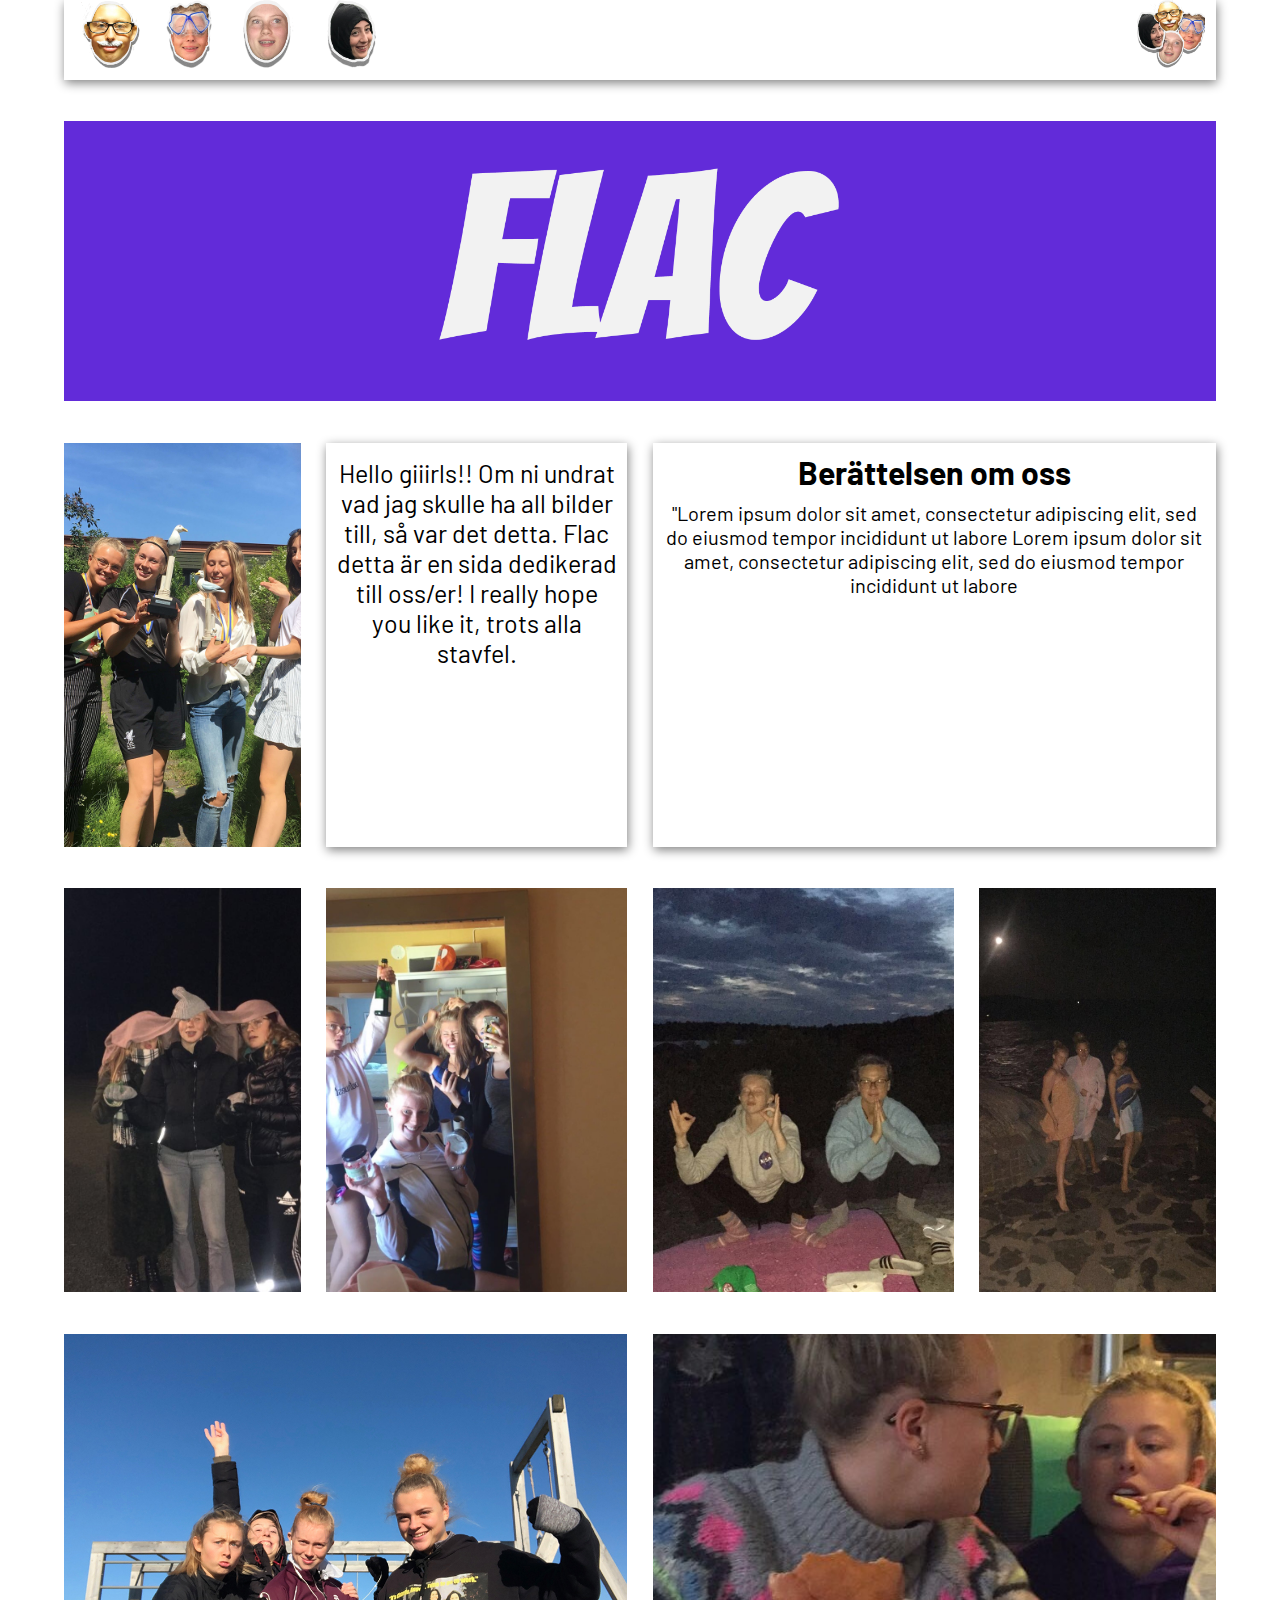
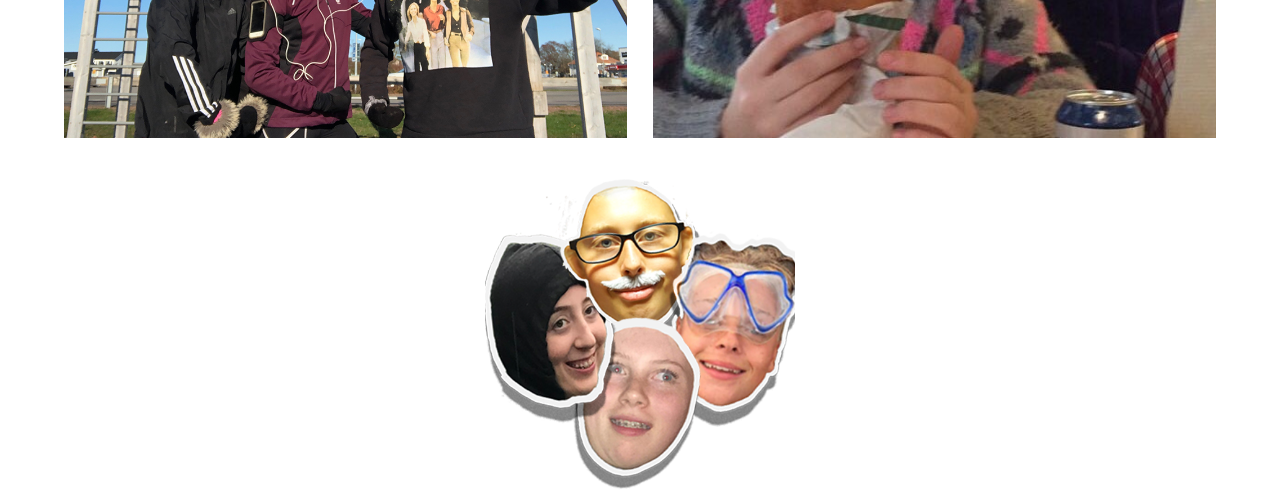
<file: index.html>
<!DOCTYPE html>
<html lang="en">
<head>
    <meta charset="UTF-8">
    <meta name="viewport" content="width=device-width, initial-scale=1.0">
    <meta http-equiv="X-UA-Compatible" content="ie=edge">
    <title>En hyllning till Flac</title>
    <link rel="stylesheet" href="css/style.css">
    <link href="https://fonts.googleapis.com/css?family=Barlow&display=swap" rel="stylesheet">
</head>
<body>
    <nav><a href="lovisa.html"><img src="img/lovisa.png"></a><a href="Annie.html"><img src="img/Annie.png"></a><a href="Frida.html"><img src="img/Frida.png"></a> <a href="Cajsa.html"><img src="img/Cajsa.png"></a><a href="index.html"><img src="img/icon.png" class="icon"></a></nav>
    <div class="slideshow-container"> 
      <div class="minaSlides fade">
          <img src="img/headerblue.png" class="gallery" style="width:100%">
        </div>
      
        <div class="minaSlides fade">
          <img src="img/headerRed.png" class="gallery" style="width:100%">
        </div>
      
        <div class="minaSlides fade">
          <img src="img/headerpink.png" class="gallery" style="width:100%">
        </div>
      </div>
    <article class="A"><img src="img/flac.JPG" class="gallery"></article>
    <article class="B"><p>Hello giiirls!! Om ni undrat vad jag skulle ha all bilder till, så var det detta. Flac detta är en sida dedikerad till oss/er! I really hope you like it, trots alla stavfel.</p> </article>
    <article class="C"><h1>Berättelsen om oss</h1> <p>"Lorem ipsum dolor sit amet, consectetur adipiscing elit, sed do eiusmod tempor incididunt ut labore Lorem ipsum dolor sit amet, consectetur adipiscing elit, sed do eiusmod tempor incididunt ut labore </p></article>
    <article class="D"><img src="img/fla.JPG" class="gallery"> </article>
    <article class="E"><img src="img/workout.JPG" class="gallery"></article>
    <article class="F"><img src="img/yoga.JPG" class="gallery"></article>
    <article class="G"><img src="img/nattbad.JPG" class="gallery"></article>
    <article class="H"><img src="img/sportig.JPG" class="gallery"></article>
    <article class="I"><img src="img/max.JPG" class="gallery"></article>
    <footer><a href="misc/planering.html"><img src="img/icon.png" ></a></footer>
  </body>
      
  <script>
    var slideIndex = 0;
  showSlides();
  
  function showSlides() {
  var i;
  var slides = document.getElementsByClassName("minaSlides");
  for (i = 0; i < slides.length; i++) {
    slides[i].style.display = "none";
  }
  slideIndex++;
  if (slideIndex > slides.length) {slideIndex = 1}
  slides[slideIndex-1].style.display = "block";
  setTimeout(showSlides, 4000); // byte 4 sekunder
  }
    
  </script>
</html>
</file>
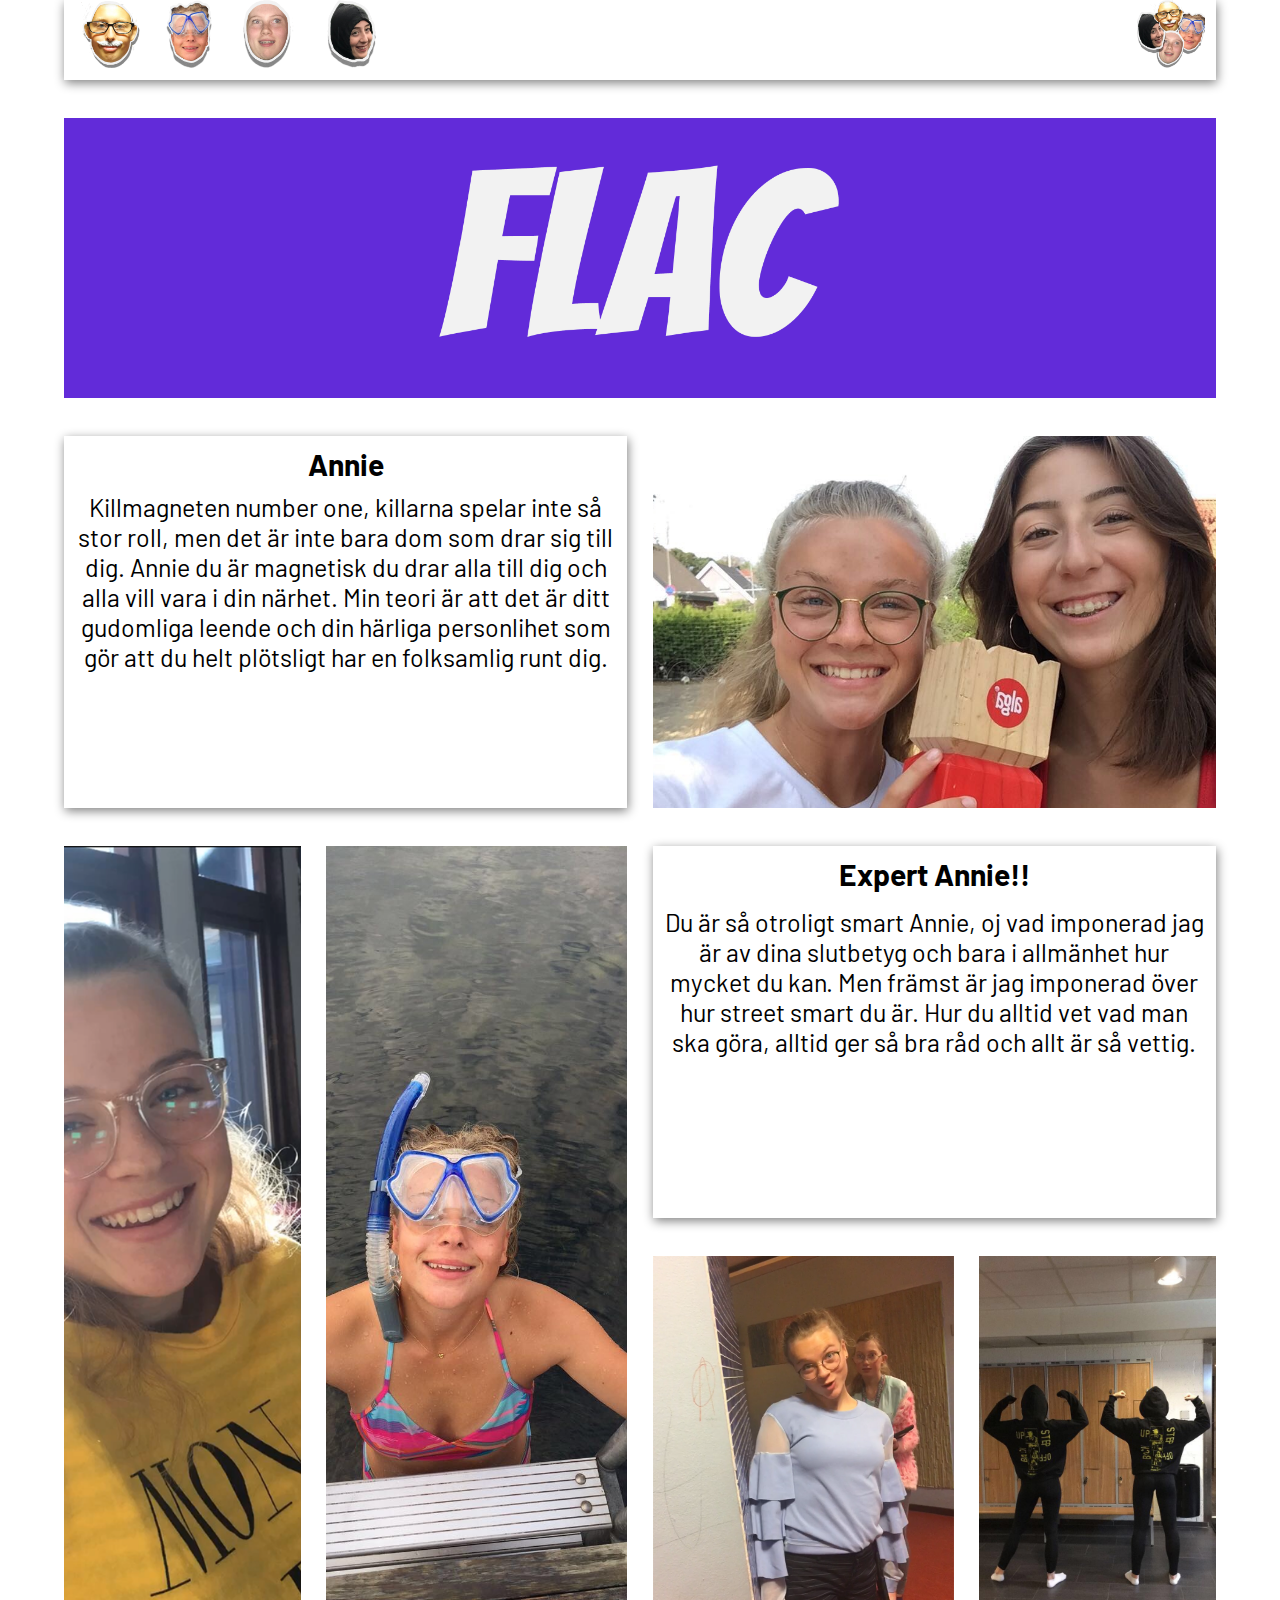
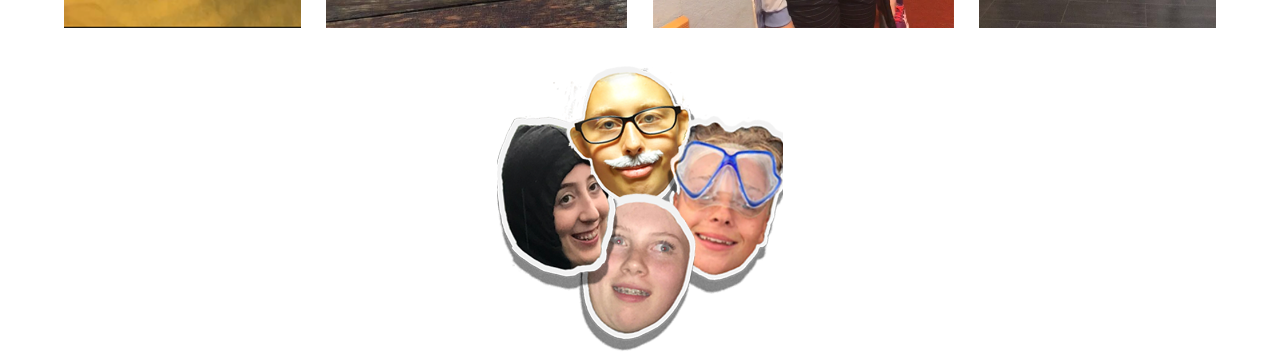
<file: Annie.html>
<!DOCTYPE html>
<html lang="en">
<head>
    <meta charset="UTF-8">
    <meta name="viewport" content="width=device-width, initial-scale=1.0">
    <meta http-equiv="X-UA-Compatible" content="ie=edge">
    <title>Hyllning till Annie</title>
    <link rel="stylesheet" href="css/style.css">
    <link href="https://fonts.googleapis.com/css?family=Barlow&display=swap" rel="stylesheet">
</head>
<body>
	<!-- kommentar -->
    <nav><a href="lovisa.html"><img src="img/lovisa.png"></a><a href="annie.html"><img src="img/annie.png"></a><a href="frida.html"><img src="img/frida.png"></a> <a href="cajsa.html"><img src="img/cajsa.png"></a><a href="index.html"><img src="img/icon.png" class="icon"></a></nav>
    <div class="slideshow-container"> 
    
      <div class="minaSlides fade">
          <img src="img/headerblue.png" class="gallery" style="width:100%">
        </div>
      
        <div class="minaSlides fade">
          <img src="img/headerRed.png" class="gallery" style="width:100%">
        </div>
      
        <div class="minaSlides fade">
          <img src="img/headerpink.png" class="gallery" style="width:100%">
        </div>
    </div>
    <article class="Annie"><h1>Annie</h1><p>Killmagneten number one, killarna spelar inte så stor roll, men det är inte bara dom som drar sig till dig. Annie du är magnetisk du drar alla till dig och alla vill vara i din närhet.
      Min teori är att det är ditt gudomliga leende och din härliga personlihet som gör att du helt plötsligt har en folksamlig runt dig.
    </p> </article>
    <article class="hunk"><img src="img/hunk.JPG" class="gallery"></article>
    <article class="beauty"><img src="img/beauty.PNG" class="gallery"> </article>
    <article class="psyko"><img src="img/psyko.PNG" class="gallery"></article>
    <article class="expert"><h1>Expert Annie!!</h1> <p>Du är så otroligt smart Annie, oj vad imponerad jag är av dina slutbetyg och bara i allmänhet hur mycket du kan. Men främst är jag imponerad över hur 
      street smart du är. Hur du alltid vet vad man ska göra, alltid ger så bra råd och allt är så vettig.
    </p></article>
    <article class="sista"><img src="img/sista.JPG" class="gallery"></article>
    <article class="vatten"><img src="img/vatten.JPG" class="gallery"></article>
    <footer><a href="misc/planering.html"><img src="img/icon.png" ></a></footer>

    
  </body>
      
  <script>
    var slideIndex = 0;
  showSlides();
  
  function showSlides() {
  var i;
  var slides = document.getElementsByClassName("minaSlides");
  for (i = 0; i < slides.length; i++) {
    slides[i].style.display = "none";
  }
  slideIndex++;
  if (slideIndex > slides.length) {slideIndex = 1}
  slides[slideIndex-1].style.display = "block";
  setTimeout(showSlides, 4000); // byte 3 sekunder
  }
    
  </script>
</html>
</file>
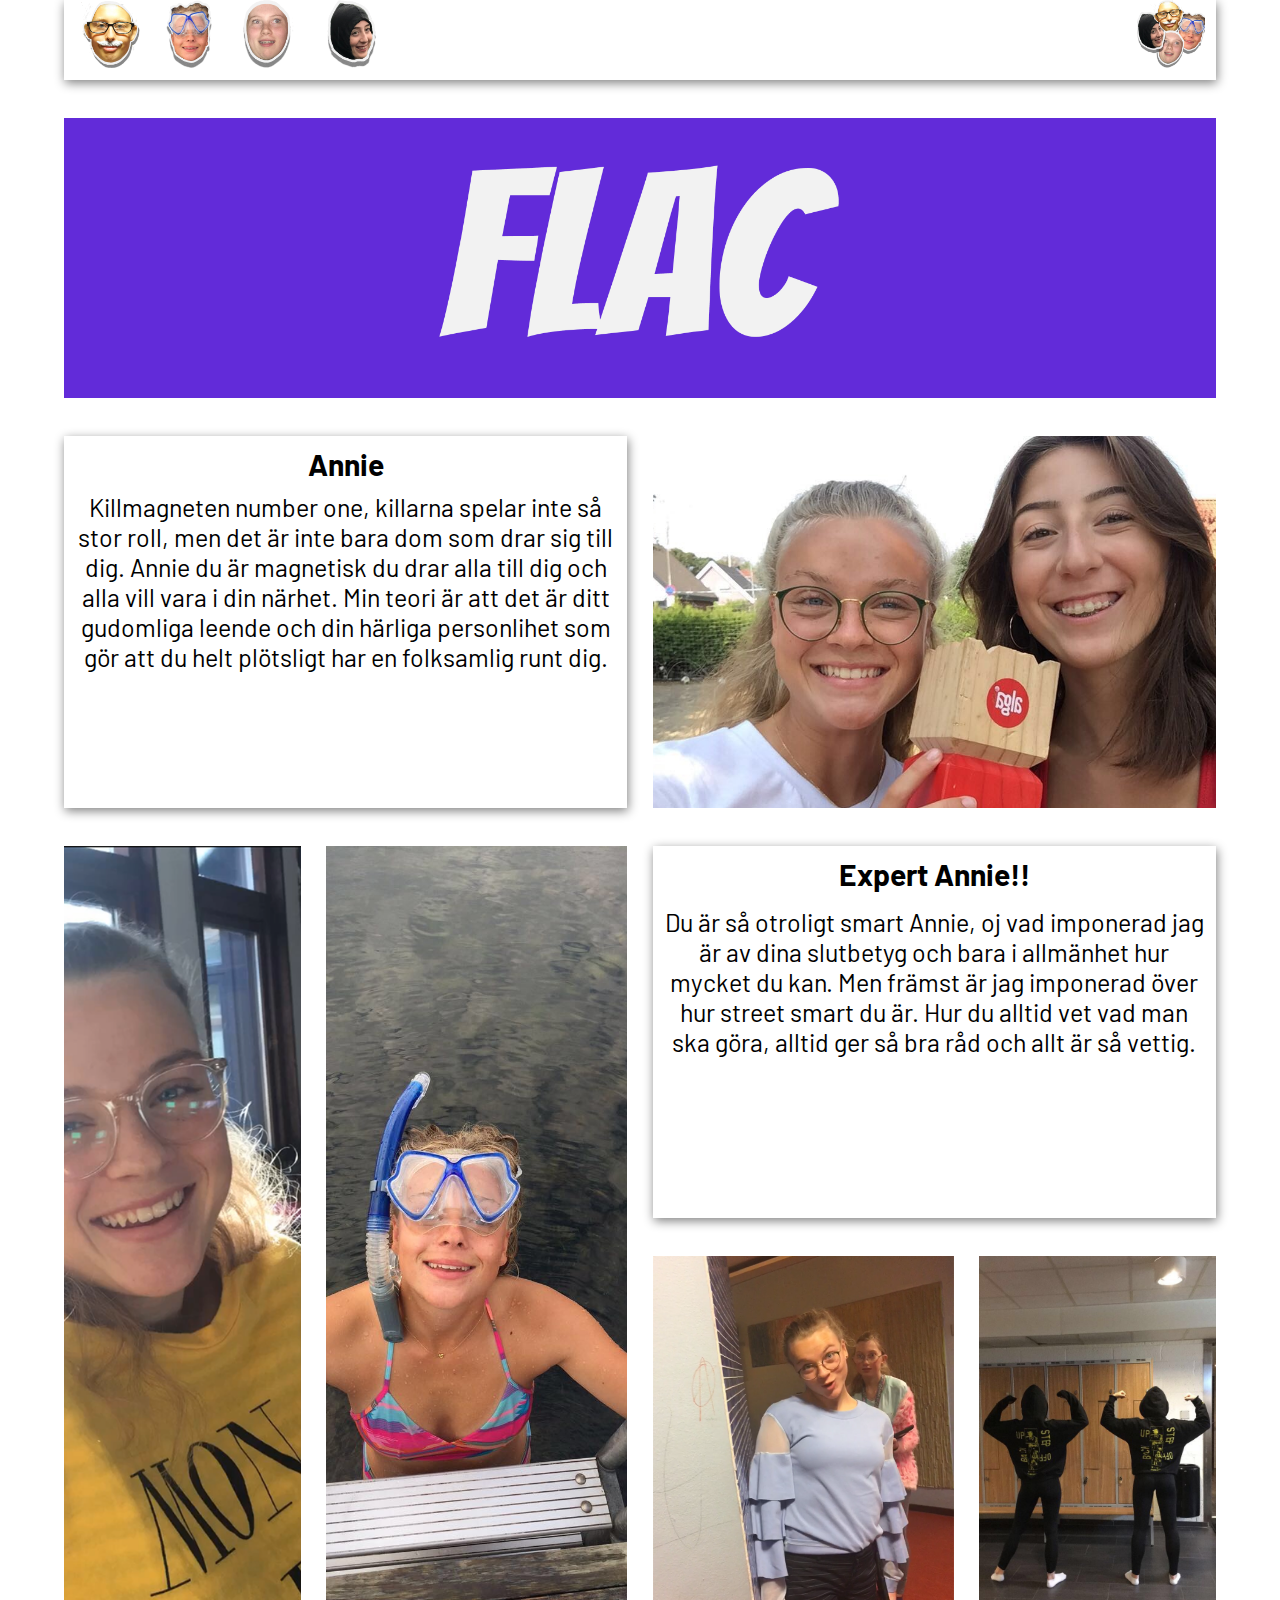
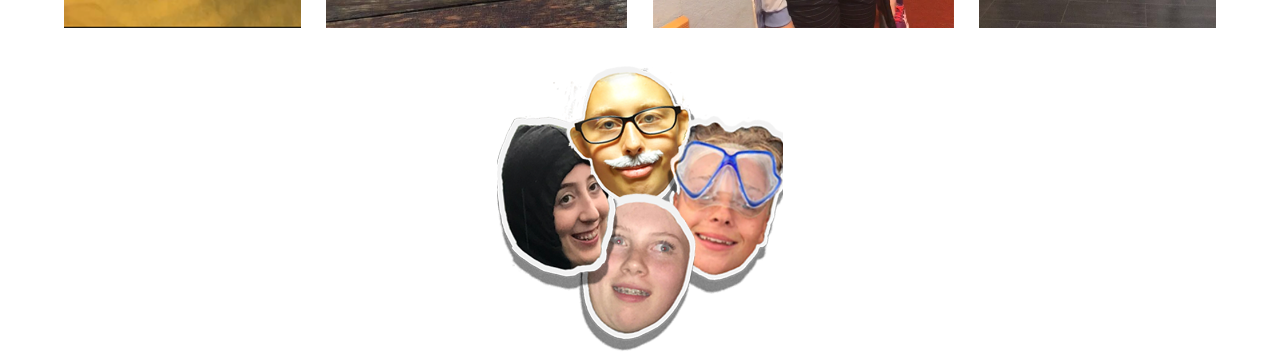
<file: annie.html>
<!DOCTYPE html>
<html lang="sv">
<head>
    <meta charset="UTF-8">
    <meta name="viewport" content="width=device-width, initial-scale=1.0">
    <meta http-equiv="X-UA-Compatible" content="ie=edge">
    <title>Hyllning till Annie</title>
    <link rel="stylesheet" href="css/style.css">
    <link href="https://fonts.googleapis.com/css?family=Barlow&display=swap" rel="stylesheet">
</head>
<body>
	<!-- kommentar -->
    <nav><a href="lovisa.html"><img src="img/lovisa.png"></a><a href="annie.html"><img src="img/annie.png"></a><a href="frida.html"><img src="img/frida.png"></a> <a href="cajsa.html"><img src="img/cajsa.png"></a><a href="index.html"><img src="img/icon.png" class="icon"></a></nav>
    <div class="slideshow-container"> 
    
      <div class="minaSlides fade">
          <img src="img/headerblue.png" class="gallery" style="width:100%">
        </div>
      
        <div class="minaSlides fade">
          <img src="img/headerred.png" class="gallery" style="width:100%">
        </div>
      
        <div class="minaSlides fade">
          <img src="img/headerpink.png" class="gallery" style="width:100%">
        </div>
    </div>
    <article class="Annie"><h1>Annie</h1><p>Killmagneten number one, killarna spelar inte så stor roll, men det är inte bara dom som drar sig till dig. Annie du är magnetisk du drar alla till dig och alla vill vara i din närhet.
      Min teori är att det är ditt gudomliga leende och din härliga personlihet som gör att du helt plötsligt har en folksamlig runt dig.
    </p> </article>
    <article class="hunk"><img src="img/hunk.JPG" class="gallery"></article>
    <article class="beauty"><img src="img/beauty.PNG" class="gallery"> </article>
    <article class="psyko"><img src="img/psyko.PNG" class="gallery"></article>
    <article class="expert"><h1>Expert Annie!!</h1> <p>Du är så otroligt smart Annie, oj vad imponerad jag är av dina slutbetyg och bara i allmänhet hur mycket du kan. Men främst är jag imponerad över hur 
      street smart du är. Hur du alltid vet vad man ska göra, alltid ger så bra råd och allt är så vettig.
    </p></article>
    <article class="sista"><img src="img/sista.JPG" class="gallery"></article>
    <article class="vatten"><img src="img/vatten.JPG" class="gallery"></article>
    <footer><a href="misc/planering.html"><img src="img/icon.png" ></a></footer>

    
  </body>
      
  <script>
    var slideIndex = 0;
  showSlides();
  
  function showSlides() {
  var i;
  var slides = document.getElementsByClassName("minaSlides");
  for (i = 0; i < slides.length; i++) {
    slides[i].style.display = "none";
  }
  slideIndex++;
  if (slideIndex > slides.length) {slideIndex = 1}
  slides[slideIndex-1].style.display = "block";
  setTimeout(showSlides, 4000); // byte 3 sekunder
  }
    
  </script>
</html>
</file>
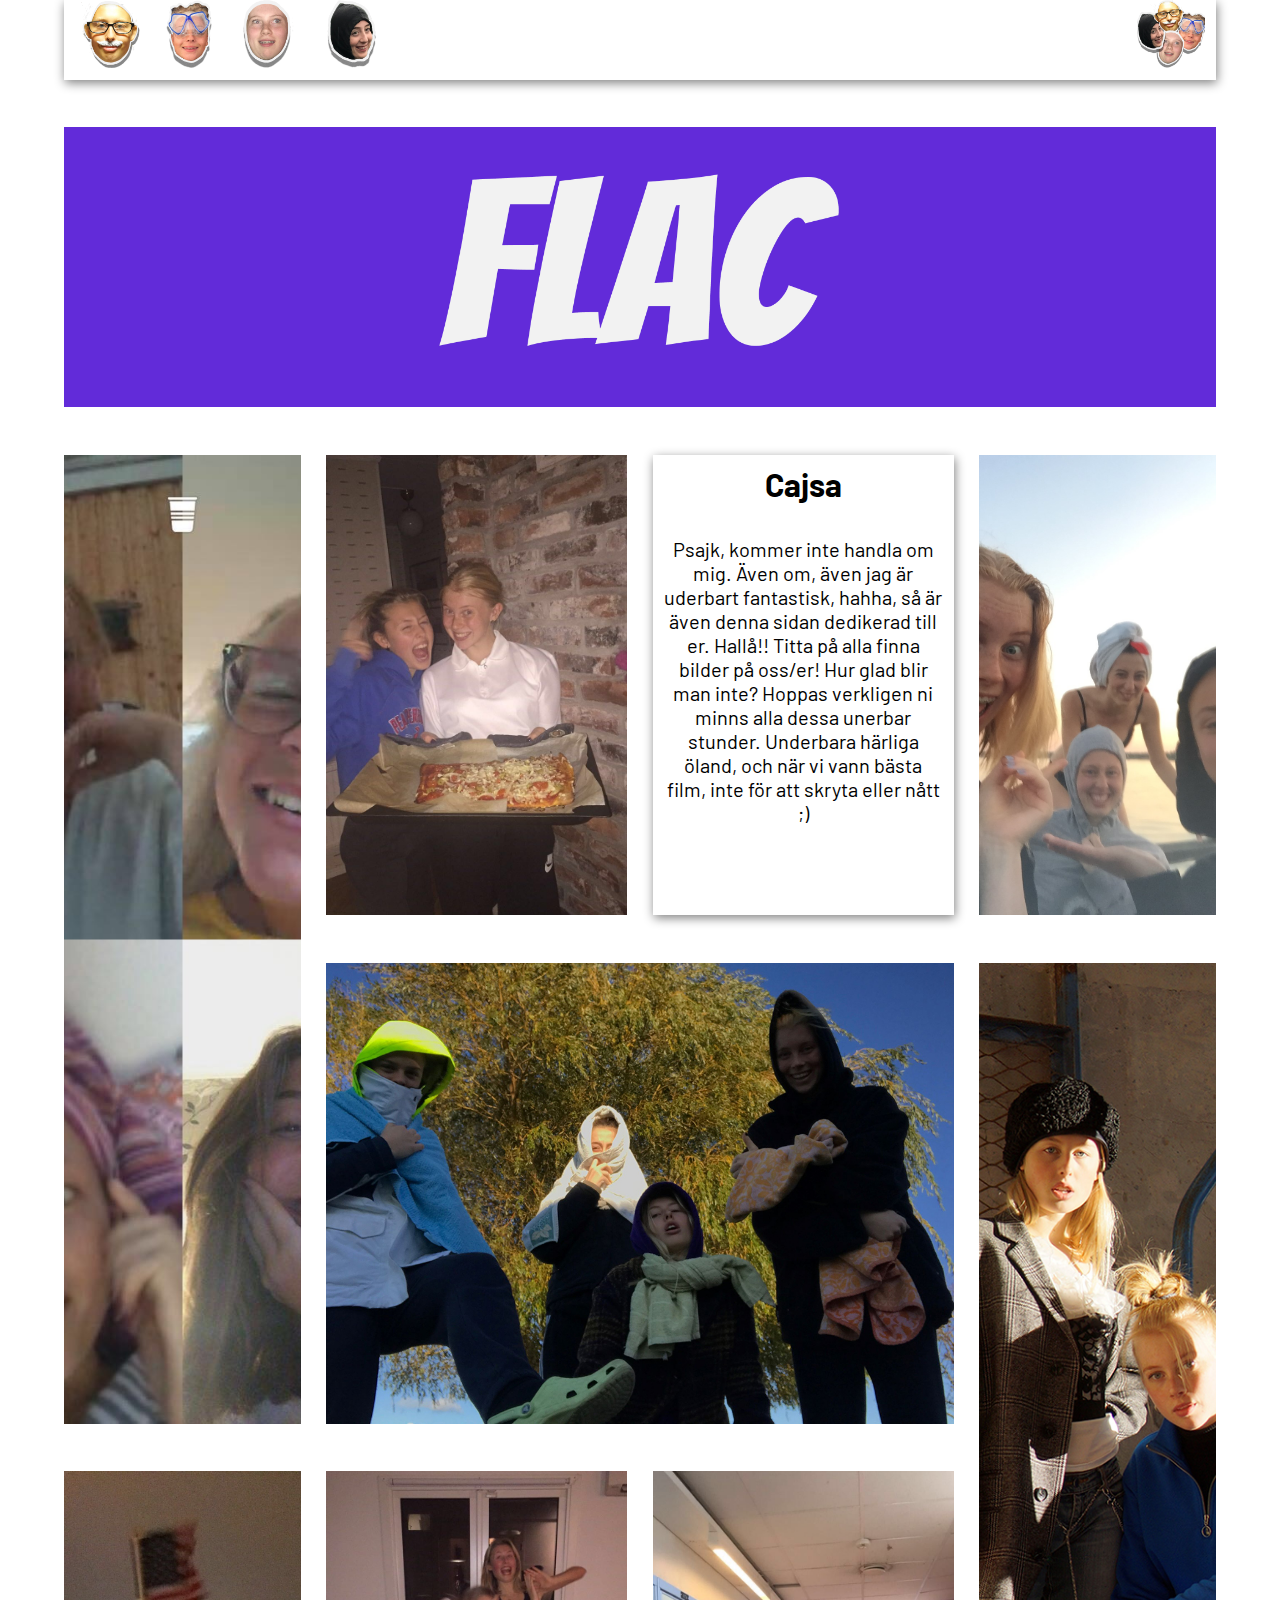
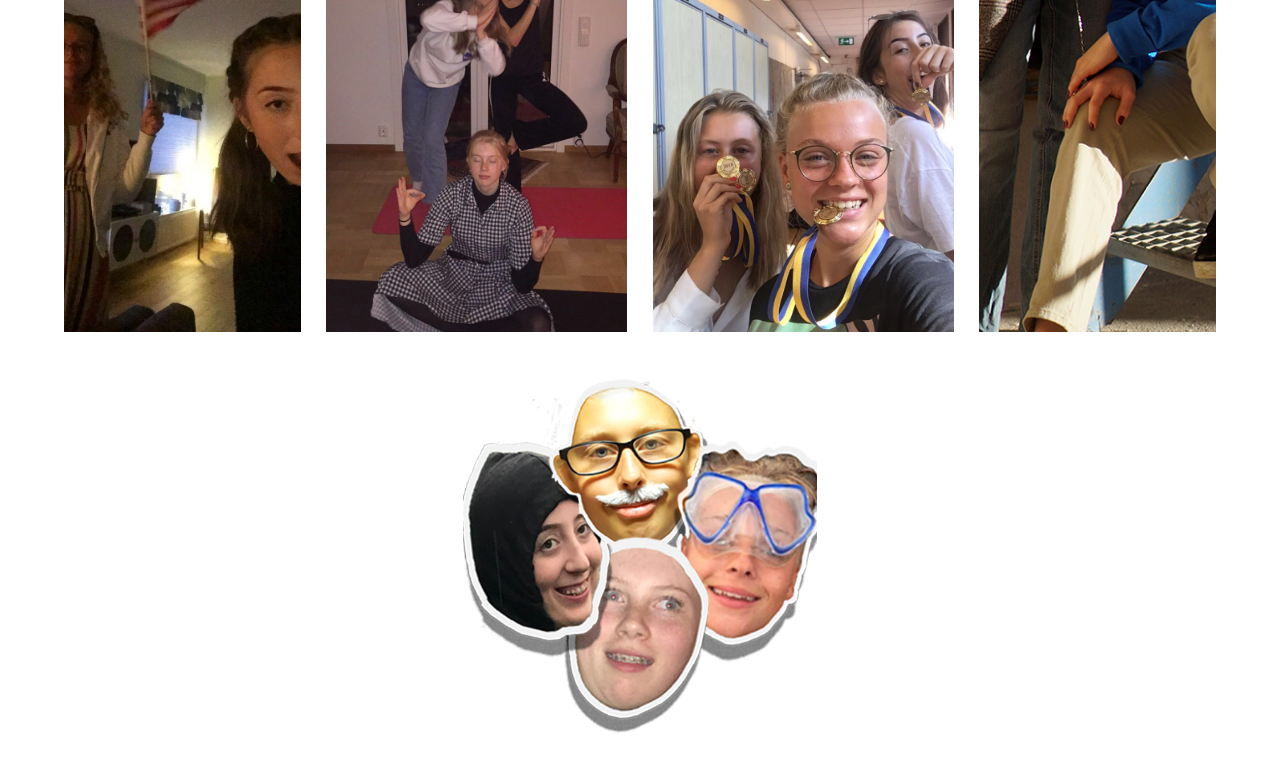
<file: cajsa.html>
<!DOCTYPE html>
<html lang="sv">
<head>
    <meta charset="UTF-8">
    <meta name="viewport" content="width=device-width, initial-scale=1.0">
    <meta http-equiv="X-UA-Compatible" content="ie=edge">
    <title>En sida dedikerad till Flac</title>
    <link rel="stylesheet" href="css/style.css">
    <link href="https://fonts.googleapis.com/css?family=Barlow&display=swap" rel="stylesheet">
</head>
<body>
    <nav><a href="lovisa.html"><img src="img/lovisa.png"></a><a href="annie.html"><img src="img/annie.png"></a><a href="frida.html"><img src="img/frida.png"></a> <a href="cajsa.html"><img src="img/cajsa.png"></a><a href="index.html"><img src="img/icon.png" class="icon"></a></nav>
    <div class="slideshow-container"> 
    
      <div class="minaSlides fade">
          <img src="img/headerblue.png" class="gallery" style="width:100%">
        </div>
      
        <div class="minaSlides fade">
          <img src="img/headerred.png" class="gallery" style="width:100%" >
        </div>
      
        <div class="minaSlides fade">
          <img src="img/headerpink.png" class="gallery" style="width:100%">
        </div>
      </div>
    <article class="Er"><h1>Cajsa</h1><p><br>Psajk, kommer inte handla om mig. Även om, även jag är uderbart fantastisk, hahha, så är även denna sidan dedikerad till er. Hallå!! Titta på alla finna bilder på oss/er! Hur glad blir man inte? Hoppas verkligen ni minns alla dessa unerbar stunder. Underbara härliga öland, och när vi vann bästa film, inte för att skryta eller nått ;)</p></article>
    <article class="solnedgang"><img src="img/solnedgang.png" class="gallery"></article>
    <article class="rampen"><img src="img/rampen.JPG" class="gallery"> </article>
    <article class="facetime"><img src="img/facetime.JPG" class="gallery"> </article>
    <article class="pizza"><img src="img/pizza.JPG" class="gallery"> </article>
    <article class="fridalovisa"><img src="img/fridalovisa.JPG" class="gallery"></article>
    <article class="vinnare"><img src= "img/vinnare.JPG" class="gallery"></article>
    <article class="usa"><img src= "img/usa.JPG" class="gallery"></article>
    <article class="meditation"><img src= "img/meditation.JPG" class="gallery"></article>
    <article class="oland"><img src="img/oland.JPG" class="gallery"></article>
    <footer><a href="misc/planering.html"><img src="img/icon.png" ></a></footer>
</body>
    
<script>
  var slideIndex = 0;
showSlides();

function showSlides() {
var i;
var slides = document.getElementsByClassName("minaSlides");
for (i = 0; i < slides.length; i++) {
  slides[i].style.display = "none";
}
slideIndex++;
if (slideIndex > slides.length) {slideIndex = 1}
slides[slideIndex-1].style.display = "block";
setTimeout(showSlides, 4000); // byte 4 sekunder
}
  
</script>
</html>
</file>
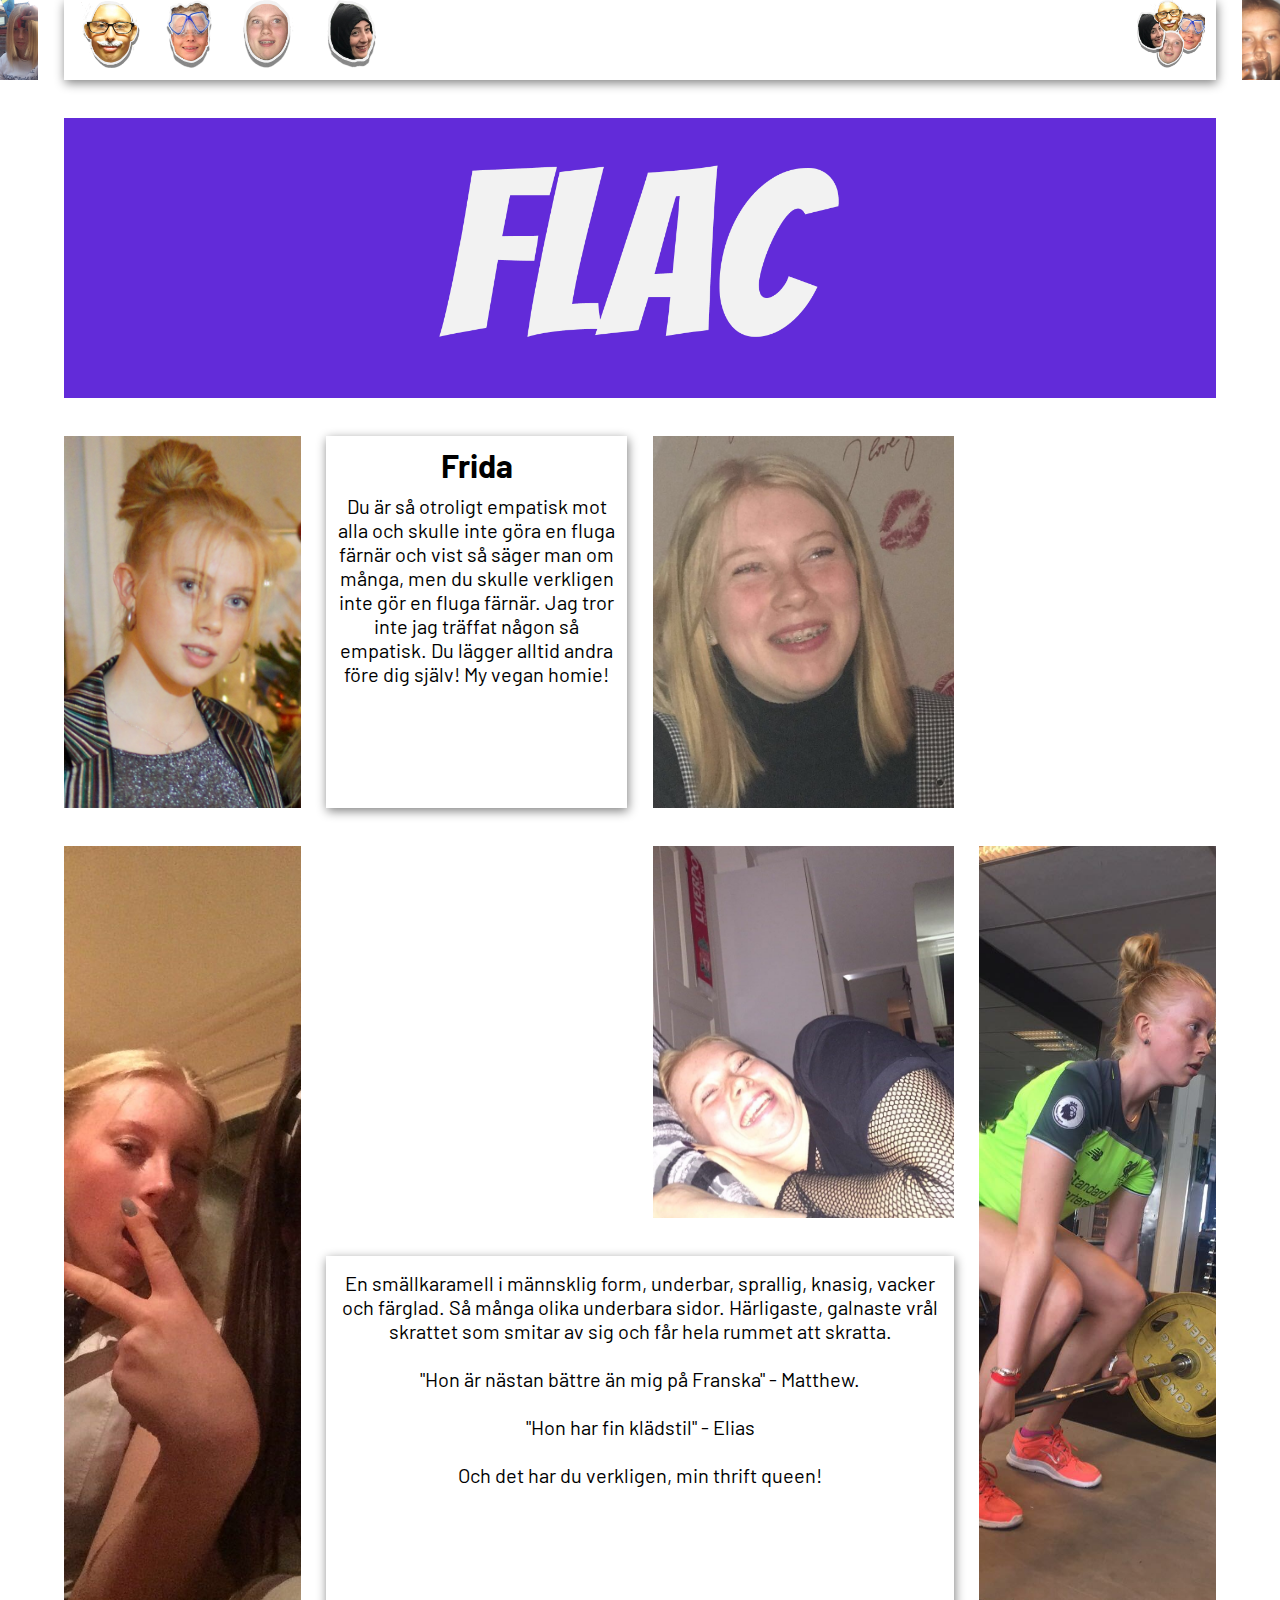
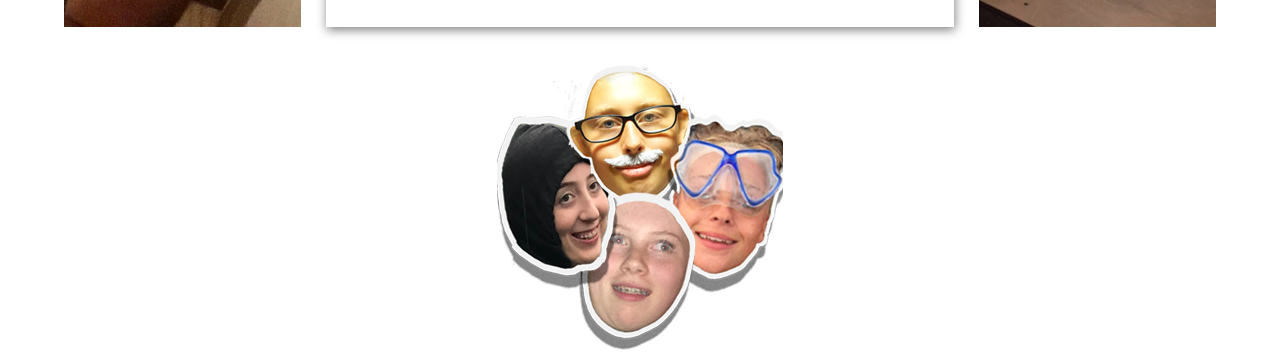
<file: frida.html>
<!DOCTYPE html>
<html lang="sv">
<head>
    <meta charset="UTF-8">
    <meta name="viewport" content="width=device-width, initial-scale=1.0">
    <meta http-equiv="X-UA-Compatible" content="ie=edge">
    <title>Hylning till Frida</title>
    <link rel="stylesheet" href="css/style.css">
    <link href="https://fonts.googleapis.com/css?family=Barlow&display=swap" rel="stylesheet">
</head>
<body>
     <nav><a href="lovisa.html"><img src="img/lovisa.png"></a><a href="annie.html"><img src="img/annie.png"></a><a href="frida.html"><img src="img/frida.png"></a> <a href="cajsa.html"><img src="img/cajsa.png"></a><a href="index.html"><img src="img/icon.png" class="icon"></a></nav>
     <div class="slideshow-container"> 
    
      <div class="minaSlides fade">
          <img src="img/headerblue.png" class="gallery" style="width:100%">
        </div>
      
        <div class="minaSlides fade">
          <img src="img/headerred.png" class="gallery" style="width:100%">
        </div>
      
        <div class="minaSlides fade">
          <img src="img/headerpink.png" class="gallery" style="width:100%">
        </div>
      </div>
    <article class="jul"><img src="img/jul.JPG" class="gallery"></article>
    <article class="Frida"><h1>Frida</h1><p> Du är så otroligt empatisk mot alla och skulle inte göra en fluga färnär och vist så säger man om många, men du skulle verkligen inte gör en fluga färnär. Jag tror inte jag träffat någon så empatisk. Du lägger alltid andra före dig själv! My vegan homie! </p></article>
    <article class="karamell"><p>En smällkaramell i männsklig form, underbar, sprallig, knasig, vacker och färglad. Så många olika underbara sidor. Härligaste, galnaste vrål skrattet som smitar av sig och får hela rummet att skratta. <br><br> "Hon är nästan bättre än mig på Franska" - Matthew. <br> <br> "Hon har fin klädstil" - Elias  <br>  <br> Och det har du verkligen, min thrift queen! </p></article>
    <article class="puss"><img src="img/puss.JPG" class="gallery"> </article>
    <article class="doskalle"><img src="img/doskalle.JPG" class="gallery"></article>
    <article class="gym"><img src="img/gym.JPG" class="gallery"> </article>
    <article class="cute"><img src="img/cute.JPG" class="gallery"> </article>
    <article class="kalas"><img src= "img/kalas.JPG" class="gallery"></article>
    <article class="nasa"><img src="img/nasan.JPG" class="gallery"></article>
    <footer><a href="misc/planering.html"><img src="img/icon.png" ></a></footer>
  </body>
      
  <script>
    var slideIndex = 0;
  showSlides();
  
  function showSlides() {
  var i;
  var slides = document.getElementsByClassName("minaSlides");
  for (i = 0; i < slides.length; i++) {
    slides[i].style.display = "none";
  }
  slideIndex++;
  if (slideIndex > slides.length) {slideIndex = 1}
  slides[slideIndex-1].style.display = "block";
  setTimeout(showSlides, 4000); // byte 4 sekunder
  }
    
  </script>
</html>
</file>
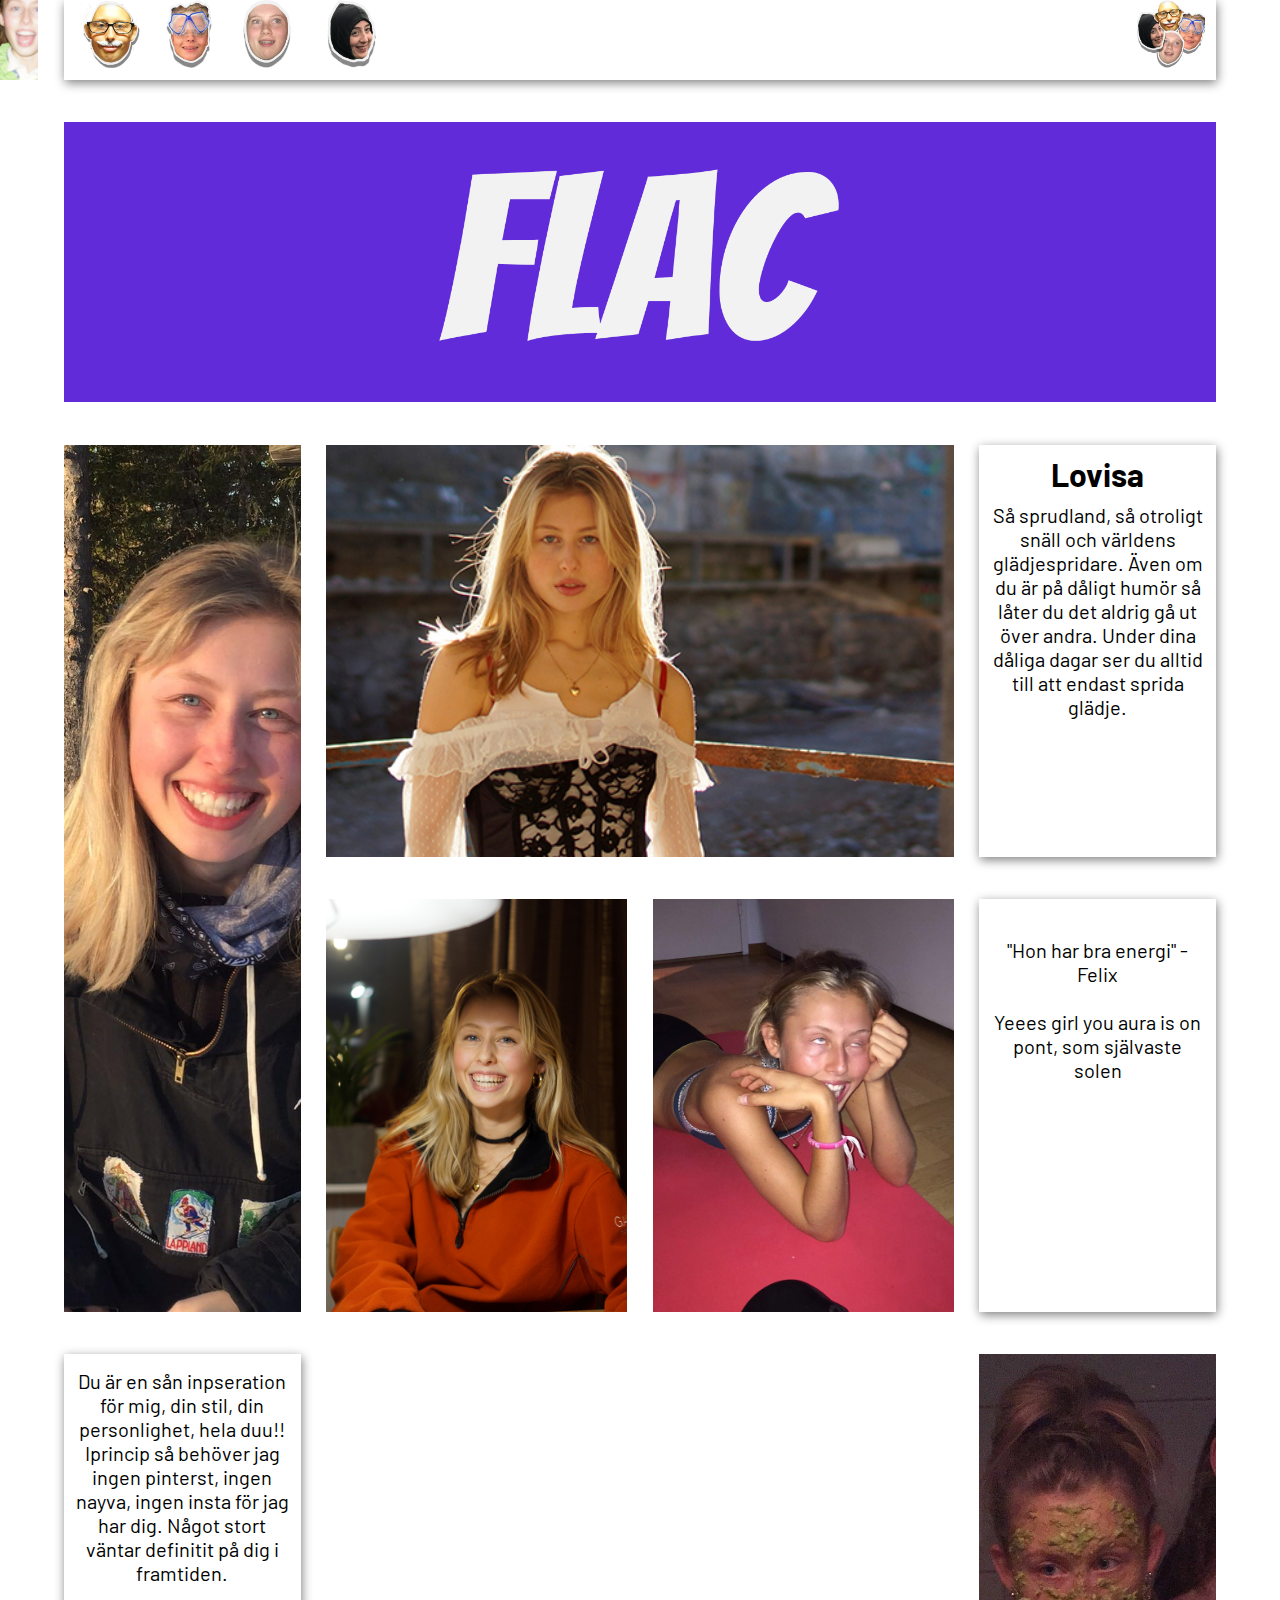
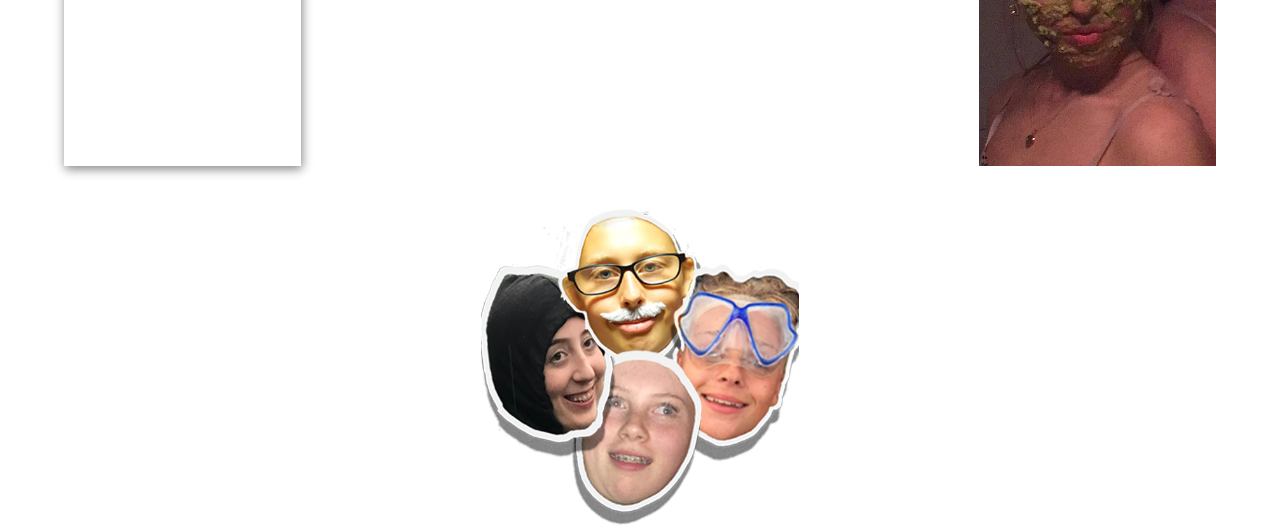
<file: lovisa.html>
<!DOCTYPE html>
<html lang="sv">
<head>
    <meta charset="UTF-8">
    <meta name="viewport" content="width=device-width, initial-scale=1.0">
    <meta http-equiv="X-UA-Compatible" content="ie=edge">
    <title>Hyllning till Lovisa</title>
    <link rel="stylesheet" href="css/style.css">
    <link href="https://fonts.googleapis.com/css?family=Barlow&display=swap" rel="stylesheet">
</head>
<body>
    <nav><a href="lovisa.html"><img src="img/lovisa.png"></a><a href="annie.html"><img src="img/annie.png"></a><a href="frida.html"><img src="img/frida.png"></a> <a href="cajsa.html"><img src="img/cajsa.png"></a><a href="index.html"><img src="img/icon.png" class="icon"></a></nav>
    <div class="slideshow-container"> 
    
      <div class="minaSlides fade">
          <img src="img/headerblue.png" class="gallery" style="width:100%">
        </div>
      
        <div class="minaSlides fade">
          <img src="img/headerred.png" class="gallery" style="width:100%">
        </div>
      
        <div class="minaSlides fade">
          <img src="img/headerpink.png" class="gallery" style="width:100%">
        </div>
      </div>
    <article class="skidor"><img src="img/skidor.JPG" class="gallery"></article>
    <article class="vacker"><img src="img/vacker.JPG" class="gallery"></article>
    <article class="gladje"><h1>Lovisa</h1><p>Så sprudland, så otroligt snäll och världens glädjespridare. Även om du är på dåligt humör så låter du det aldrig gå ut över andra. Under dina dåliga dagar ser du alltid till att endast sprida glädje. </p></article>
    <article class="glad"><img src="img/glad.JPG" class="gallery" ></article>
    <article class="utslagen"><img src="img/utslagen.JPG" class="gallery"> </article>
    <article class="energi"> <p><br> "Hon har bra energi" - Felix <br> <br>Yeees girl you aura is on pont, som självaste solen</p></article>
    <article class="inspo"><p>Du är en sån inpseration för mig, din stil, din personlighet, hela duu!! Iprincip så behöver jag ingen pinterst, ingen nayva, ingen insta för jag har dig. Något stort väntar definitit på dig i framtiden. </p></article>
    <article class="gron"><img src="img/gron.JPG" class="gallery"> </article>
    <article class="avokado"><img src= "img/avokado.JPG" class="gallery"></article>
    <article class="skidor"><img src="img/skidor.JPG" class="gallery"></article>
    <footer><a href="misc/planering.html"><img src="img/icon.png"></a></footer>
  </body>
      
  <script>
    var slideIndex = 0;
  showSlides();

  function showSlides() {
  var i;
  var slides = document.getElementsByClassName("minaSlides");
  for (i = 0; i < slides.length; i++) {
    slides[i].style.display = "none";
  }
  slideIndex++;
  if (slideIndex > slides.length) {slideIndex = 1}
  slides[slideIndex-1].style.display = "block";
  setTimeout(showSlides, 4000); // byte 4 sekunder
  }
    
  </script>
</html>
</file>
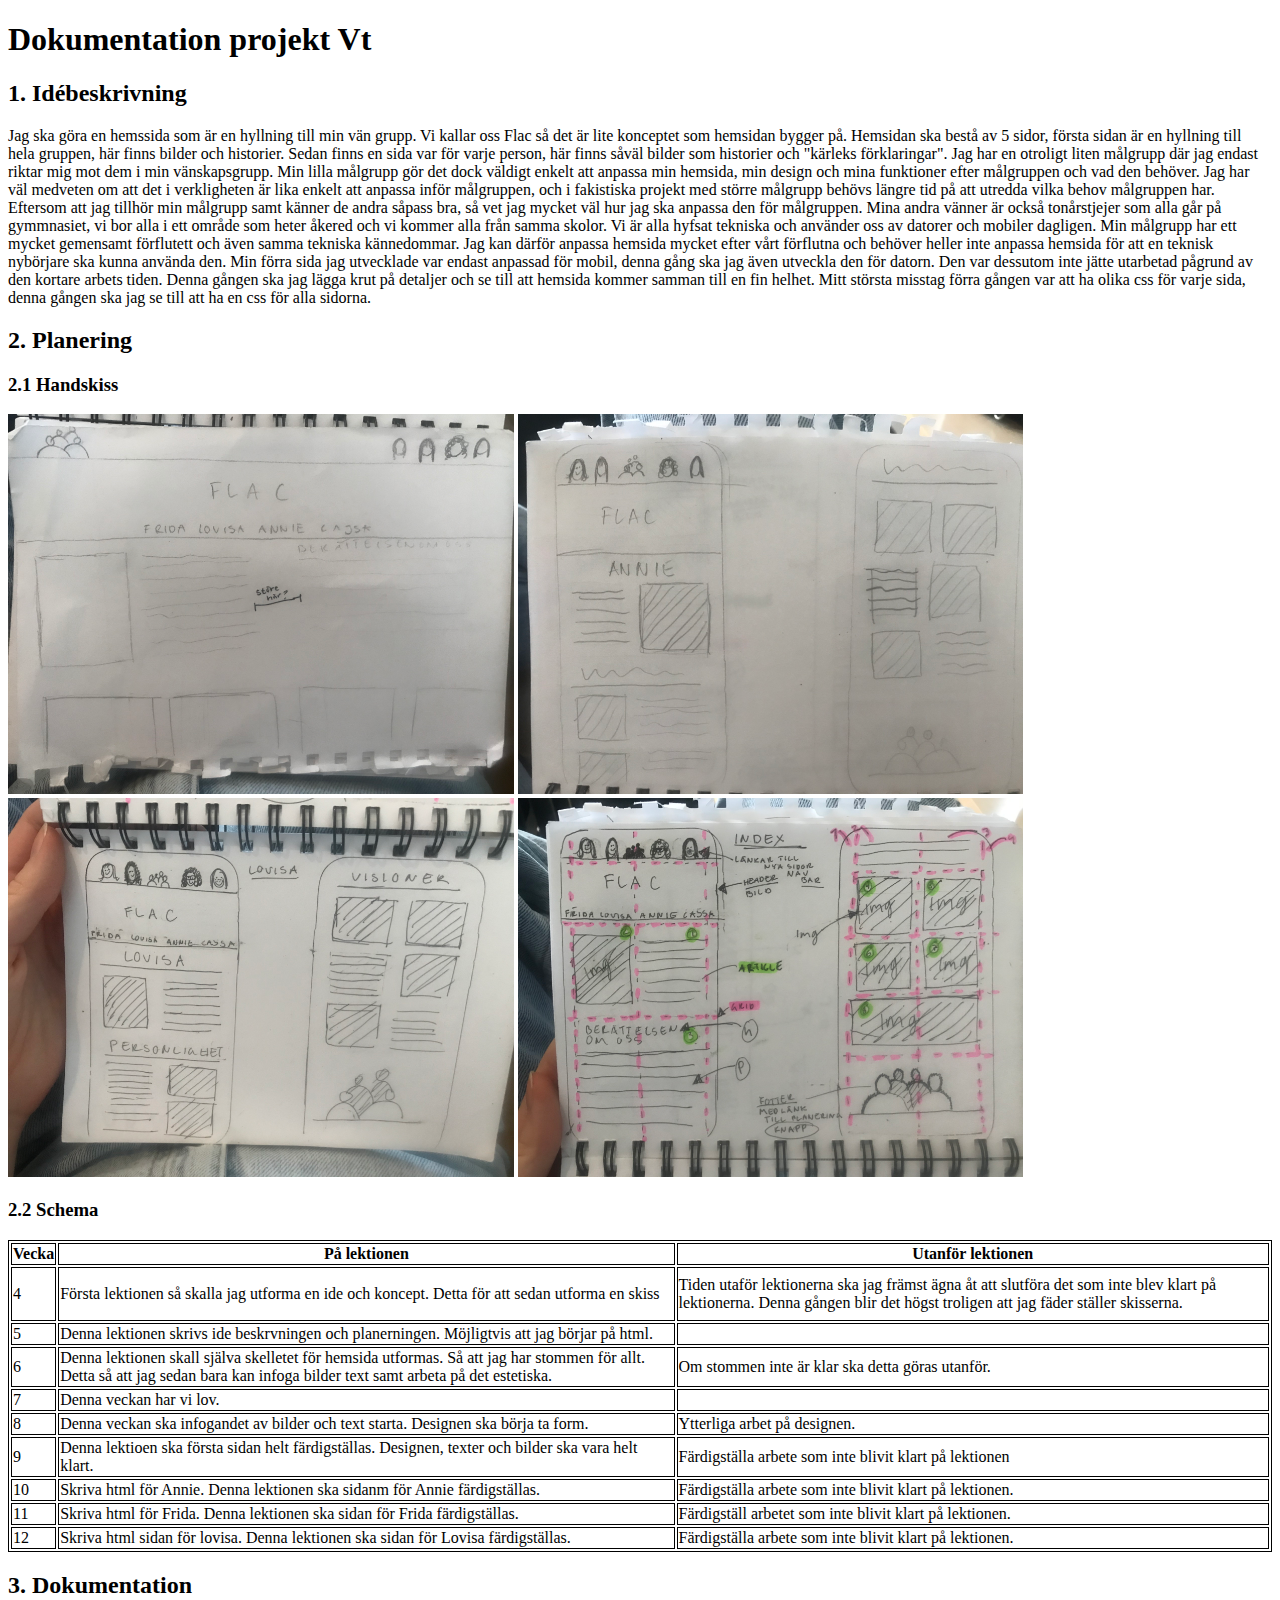
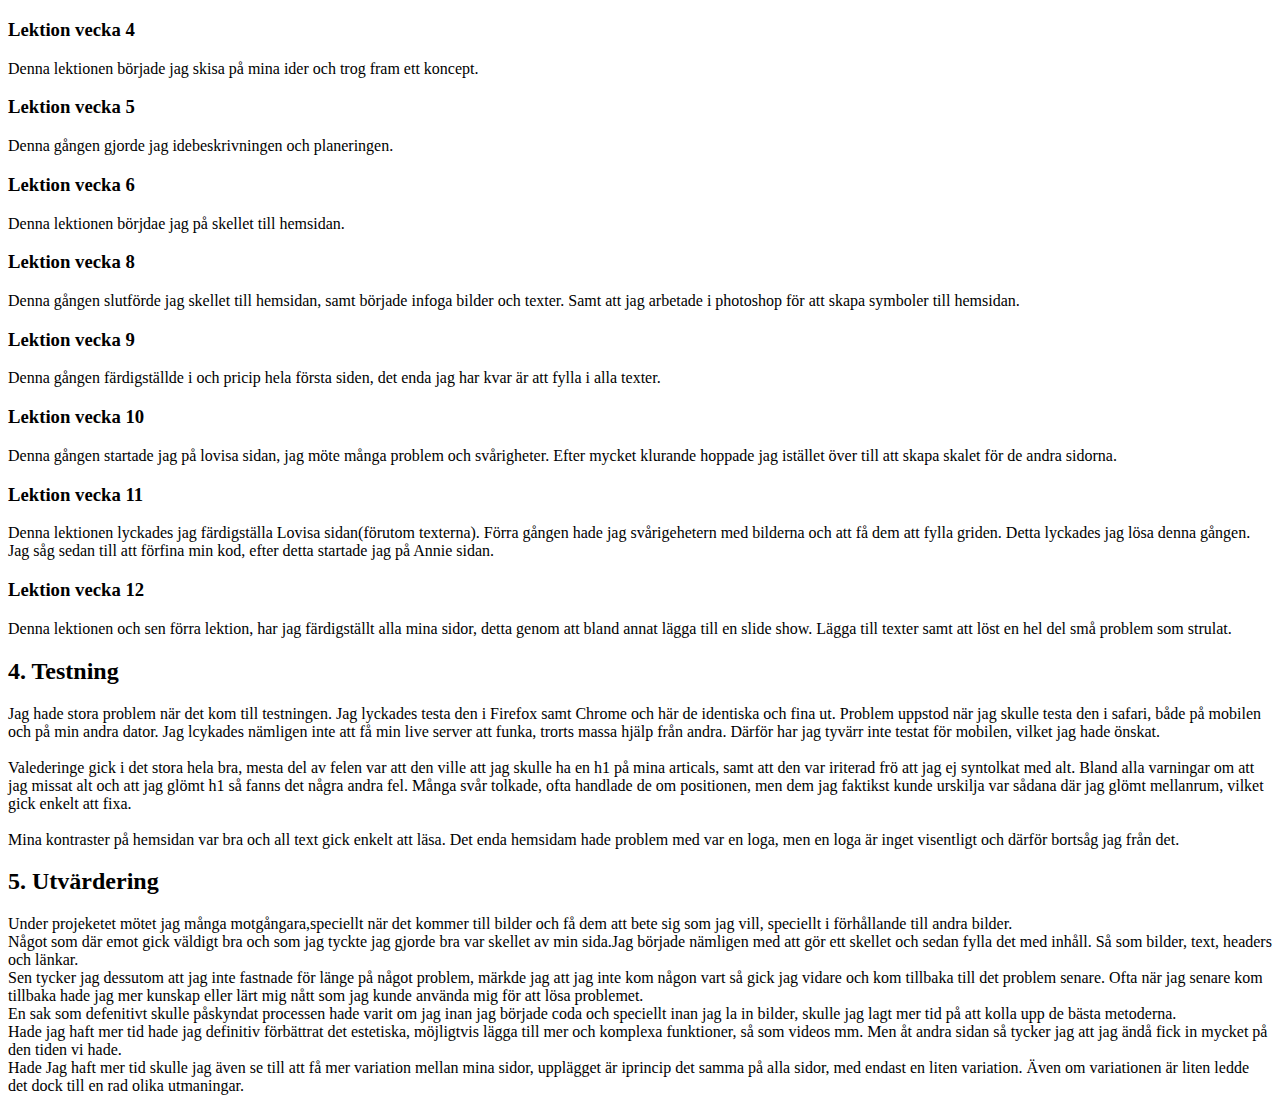
<file: misc/planering.html>
<!-- Se den kommenterade texten i detta html-dokument för att se exempel och förklaringar på hur dokumentationen ska vara uppbyggd. -->

<!-- Länka till detta planeringsdokument i footern till din hemsida. -->

<!DOCTYPE html>
<html lang="en">

<head>
    <meta charset="UTF-8">
    <meta name="viewport" content="width=device-width, initial-scale=1.0">
    <meta http-equiv="X-UA-Compatible" content="ie=edge">
    <title>Dokumentation projekt Vt</title>

    <style>
        table,
        td,
        th {
            border: 1px solid black
        }

    img{
        max-width: 40%;;
    }
    </style>

</head>

<body>

    <h1>Dokumentation projekt Vt</h1>

    <h2>1. Idébeskrivning</h2>
   <p>Jag ska göra en hemssida som är en hyllning till min vän grupp. Vi kallar oss Flac så det är lite konceptet som hemsidan bygger på. Hemsidan ska bestå av 5 sidor, första sidan är en hyllning till hela gruppen, här finns bilder och historier. 
       Sedan finns en sida var för varje person, här finns såväl bilder som historier och "kärleks förklaringar". 
       
       Jag har en otroligt liten målgrupp där jag endast riktar mig mot dem i min vänskapsgrupp.
       Min lilla målgrupp gör det dock väldigt enkelt att anpassa min hemsida, min design och mina funktioner efter målgruppen och vad den behöver. Jag har väl medveten om att det i verkligheten är lika enkelt att anpassa inför 
       målgruppen, och i fakistiska projekt med större målgrupp behövs längre tid på att utredda vilka behov målgruppen har. Eftersom att jag tillhör min målgrupp samt känner de andra såpass bra, så vet jag mycket väl hur jag ska anpassa 
       den för målgruppen. Mina andra vänner är också tonårstjejer som alla går på gymmnasiet, vi bor alla i ett område som heter åkered och vi kommer alla från samma skolor. Vi är alla hyfsat tekniska och använder oss av datorer och mobiler dagligen. 
       Min målgrupp har ett mycket gemensamt förflutett och även samma tekniska kännedommar. Jag kan därför anpassa hemsida mycket efter vårt förflutna och behöver heller inte anpassa hemsida för att en teknisk nybörjare ska kunna använda den. 

       Min förra sida jag utvecklade var endast anpassad för mobil, denna gång ska jag även utveckla den för datorn. Den var dessutom inte jätte utarbetad pågrund av den kortare arbets tiden. Denna gången ska jag lägga krut på detaljer och se till att 
       hemsida kommer samman till en fin helhet. Mitt största misstag förra gången var att ha olika css för varje sida, denna gången ska jag se till att ha en css för alla sidorna. 
   </p>
    <!-- Vad ska du göra? Vilken är din målgrupp? Om du utvecklar en tidigare sida; Vad ska du förändra/utveckla? -->

    <h2>2. Planering</h2>

    <h3>2.1 Handskiss</h3>
    <!-- Här lägger du en bild på din handskiss av layouten. Viktigt att du beskriver vilka boxelement som ska användas. Visa även hur du tänker med ditt grid (Hur många kolumner?) -->
    <img src="../img/skiss1.jpg">
    <img src="../img/skiss2.jpg">
    <img src="../img/skiss3.jpg">
    <img src="../img/skiss4.jpg">
    <h3>2.2 Schema</h3>
    <!-- Vad ska du göra när? Inte för detaljerat. -->


    <table>
        <tr>
            <th>Vecka</th>
            <th>På lektionen</th>
            <th>Utanför lektionen</th>
        </tr>

        <tr>
            <td>4</td>
            <td>
                <p>Första lektionen så skalla jag utforma en ide och koncept. Detta för att sedan utforma en skiss </p>
                <!-- Vad görs på lektionen vecka 4? -->
            </td>
            <td>
                <!-- Vad görs utanför lektionen vecka 4? -->
                Tiden utaför lektionerna ska jag främst ägna åt att slutföra det som inte blev klart på lektionerna. Denna gången blir det högst troligen att jag fäder ställer skisserna.
            </td>
        </tr>

        <tr>
            <td>5</td>
            <td>
                <!-- Vad görs på lektionen vecka 5? --> Denna lektionen skrivs ide beskrvningen och planerningen. Möjligtvis att jag börjar på html. 
            </td>
            <td>
                <!-- Vad görs utanför lektionen vecka 5? --> 
            </td>
        </tr>

        <tr>
            <td>6</td>
            <td>
                <!-- Vad görs på lektionen vecka 6? --> Denna lektionen skall själva skelletet för hemsida utformas. Så att jag har stommen för allt. Detta så att jag sedan bara kan infoga bilder text samt arbeta
                på det estetiska.
            </td>
            <td>
                <!-- Vad görs utanför lektionen vecka 6? --> Om stommen inte är klar ska detta göras utanför.
            </td>
        </tr>

        <tr>
            <td>7</td>
            <td>
                <!-- Vad görs på lektionen vecka 7? --> Denna veckan har vi lov.
            </td>
            <td>
                <!-- Vad görs utanför lektionen vecka 7? -->
            </td>
        </tr>

        <tr>
            <td>8</td>
            <td>
                <!-- Vad görs på lektionen vecka 8? --> Denna veckan ska infogandet av bilder och text starta. Designen ska börja ta form. 
            </td>
            <td>
                <!-- Vad görs utanför lektionen vecka 8? --> Ytterliga arbet på designen.
            </td>
        </tr>

        <tr>
            <td>9</td>
            <td>
                <!-- Vad görs på lektionen vecka 9? --> Denna lektioen ska första sidan helt färdigställas. Designen, texter och bilder ska vara helt klart.
            </td>
            <td>
                <!-- Vad görs utanför lektionen vecka 9? -->Färdigställa arbete som inte blivit klart på lektionen 
            </td>
        </tr>

        <tr>
            <td>10</td>
            <td>
                <!-- Vad görs på lektionen vecka 10? -->Skriva html för Annie. Denna lektionen ska sidanm för Annie färdigställas. 
            </td>
            <td>
                <!-- Vad görs utanför lektionen vecka 10? -->Färdigställa arbete som inte blivit klart på lektionen.
            </td>
        </tr>

        <tr>
            <td>11</td>
            <td>
                <!-- Vad görs på lektionen vecka 11? --> Skriva html för Frida. Denna lektionen ska sidan för Frida färdigställas.
            </td>
            <td>
                <!-- Vad görs utanför lektionen vecka 11? -->Färdigställ arbetet som inte blivit klart på lektionen.
            </td>
        </tr>

        <tr>
            <td>12</td>
            <td>
                <!-- Vad görs på lektionen vecka 12? -->Skriva html sidan för lovisa. Denna lektionen ska sidan för Lovisa färdigställas. 
            </td>
            <td>
                <!-- Vad görs utanför lektionen vecka 12? -->Färdigställa arbete som inte blivit klart på lektionen.
            </td>
        </tr>

    </table>


    <h2>3. Dokumentation</h2>
    <!-- Här skriver du efter varje lektion. Vad har jag gjort? Vad gick bra? Vad gick mindre bra? Vad ska jag tänka på till nästa gång? -->

    <h3>Lektion vecka 4</h3>
    <!-- Fyll på med dokumentation här. -->
    <p>Denna lektionen började jag skisa på mina ider och trog fram ett koncept.</p>

    <h3>Lektion vecka 5</h3>
    <!-- Fyll på med dokumentation här. --> Denna gången gjorde jag idebeskrivningen och planeringen. 

    <h3>Lektion vecka 6</h3>
    <!-- Fyll på med dokumentation här. -->Denna lektionen börjdae jag på skellet till hemsidan.

    <h3>Lektion vecka 8</h3>
    <!-- Fyll på med dokumentation här. -->Denna gången slutförde jag skellet till hemsidan, samt började infoga bilder och texter. Samt att jag arbetade i photoshop för att skapa symboler till hemsidan.

    <h3>Lektion vecka 9</h3>
    <!-- Fyll på med dokumentation här. -->Denna gången färdigställde i och pricip hela första siden, det enda jag har kvar är att fylla i alla texter. 

    <h3>Lektion vecka 10</h3>
    <!-- Fyll på med dokumentation här. --> Denna gången startade jag på lovisa sidan, jag möte många problem och svårigheter. Efter mycket klurande hoppade jag istället över till att skapa skalet för de andra sidorna.

    <h3>Lektion vecka 11</h3>
    <!-- Fyll på med dokumentation här. -->Denna lektionen lyckades jag färdigställa Lovisa sidan(förutom texterna). Förra gången hade jag svårigehetern med bilderna och att få dem att fylla griden. Detta lyckades jag 
    lösa denna gången. Jag såg sedan till att förfina min kod, efter detta startade jag på Annie sidan. 

    <h3>Lektion vecka 12</h3>
    <!-- Fyll på med dokumentation här. --> Denna lektionen och sen förra lektion, har jag färdigställt alla mina sidor, detta genom att bland annat lägga till en slide show. Lägga till texter samt att löst en hel del små problem som strulat.

    <h2>4. Testning</h2>
    <!-- Testa i Chrome + Firefox eller Safari (på både dator och mobil). Skiljer sig resultatet? Har du behövt anpassa ditt kod/innehåll efter de olika webbläsarna? Hur gick valideringen? Vad säger contrastchecker.com om text/bakgrundsfärg? Hur ser resultatet ut på en riktig telefon? -->
Jag hade stora problem när det kom till testningen. Jag lyckades testa den i Firefox samt Chrome och här de identiska och fina ut. Problem uppstod när jag skulle testa den i safari, både på mobilen och på min andra dator. Jag lcykades nämligen inte att få min 
live server att funka, trorts massa hjälp från andra. Därför har jag tyvärr inte testat för mobilen, vilket jag hade önskat. 
<br>
<br> 
Valederinge gick i det stora hela bra, mesta del av felen var att den ville att jag skulle ha en h1 på mina articals, samt att den var iriterad frö att jag ej syntolkat med alt. Bland alla varningar om att jag missat alt och att jag glömt h1 så fanns det några andra fel. Många svår tolkade, ofta handlade de om positionen, men dem jag faktikst kunde urskilja var sådana där jag glömt 
mellanrum, vilket gick enkelt att fixa.
<br>
<br>
Mina kontraster på hemsidan var bra och all text gick enkelt att läsa. Det enda hemsidam hade problem med var en loga, men en loga är inget visentligt och därför bortsåg jag från det.  
    <h2>5. Utvärdering</h2>
    Under projeketet mötet jag många motgångara,speciellt när det kommer till bilder och få dem att bete sig som jag vill, speciellt i förhållande till andra bilder. 
    <br>Något som där emot gick väldigt bra och som jag tyckte jag gjorde bra var skellet av min sida.Jag började nämligen med att gör ett skellet och sedan fylla det med inhåll. Så som bilder, text, headers och länkar. 
    <br>Sen tycker jag dessutom att jag inte fastnade för länge på något problem, märkde jag att jag inte kom någon vart så gick jag vidare och kom tillbaka till det problem senare. Ofta när jag senare kom tillbaka hade jag mer kunskap eller lärt mig nått som jag kunde använda mig för att lösa problemet.
    <br> En sak som defenitivt skulle påskyndat processen hade varit om jag inan jag började coda och speciellt inan jag la in bilder, skulle jag lagt mer tid på att kolla upp de bästa metoderna.
    <br> Hade jag haft mer tid hade jag definitiv förbättrat det estetiska, möjligtvis lägga till mer och komplexa funktioner, så som videos mm. Men åt andra sidan så tycker jag att jag ändå fick in mycket på den tiden vi hade. 
    <br> Hade Jag haft mer tid skulle jag även se till att få mer variation mellan mina sidor, upplägget är iprincip det samma på alla sidor, med endast en liten variation. Även om variationen är liten ledde det dock till en rad olika utmaningar.  
    <!-- Ex: Vad gick bra/mindre bra? (i arbetet/din förmåga).
    Nyanserat: "hur hade det blivit om jag istället hade...?"
    Konkreta förbättringsförslag i produkt + process. -->

</body>

</html>
</file>
<file: css/style.css>
body {
    display: grid;
    grid-template-columns:5% auto  auto 5%; 
    grid-template-rows: 70px 12% 14% 14% 14% 14% 14% 11%;
    gap: 1.5% 4%;
    margin: 0;
}

h1{
    margin: 5px;
}

p{
    margin-left:10px;
    margin-right: 10px;
    margin-top: 15px;
    font-size: 15px;
}

nav{
    grid-column-start: 1;
    grid-column-end: 5;
    grid-row-start: 1; 
    grid-row-end: 2;
    text-align: center;
    box-shadow: 1px 3px 10px grey;

}

nav img{
    display: inline-block;
    max-height: 85%;
    object-fit: scale-down;
    margin-left: 1%;
}


.slideshow-container{
  grid-column-start: 2;
  grid-column-end: 4;
  grid-row-start: 2; 
  grid-row-end: 3;
  margin: 0;
  display: block;
  

}

.minaSlides {
  display: none;
  width: 100%;
  height: 100%;
  object-fit: cover;
  display: block;
  overflow: hidden;
}

.fade {
    -webkit-animation-name: fade;
    -webkit-animation-duration: 2s;
    animation-name: fade;
    animation-duration: 2s;
  }
  
  @-webkit-keyframes fade {
    from {opacity: .4}
    to {opacity: 1}
  }
  
  @keyframes fade {
    from {opacity: .4}
    to {opacity: 1}
  } 

.gallery{
    width: 100%;
    height: 100%;
    object-fit: cover;
    display: block;
    overflow: hidden;
}

.A {
    grid-column-start: 2;
    grid-column-end: 3;
    grid-row-start: 3; 
    grid-row-end: 4;
    overflow: hidden;
}

.B{
    grid-column-start: 3;
    grid-column-end: 4;
    grid-row-start: 3; 
    grid-row-end: 4;
    box-shadow: 1px 3px 10px grey;
    position: relative;
    font-family: 'Barlow';
    text-align: center;
    overflow: auto;
}



.C{
    grid-column-start: 2;
    grid-column-end: 4;
    grid-row-start: 4; 
    grid-row-end: 5;
    box-shadow: 1px 3px 10px grey;
    position: relative;
    font-family: 'Barlow';
    text-align: center;
    overflow: auto;
}

.C p{
    margin-top: 0;
}


.D {
    grid-column-start: 2;
    grid-column-end: 3;
    grid-row-start: 5; 
    grid-row-end: 6;
    overflow: hidden;
}


.E{
    grid-column-start: 3;
    grid-column-end: 4;
    grid-row-start: 5; 
    grid-row-end: 6;
    overflow: hidden;
}
   
.F {
    grid-column-start: 2;
    grid-column-end: 3;
    grid-row-start: 6; 
    grid-row-end: 7;
    overflow: hidden;
}

    
.G{
    grid-column-start: 3;
    grid-column-end: 4;
    grid-row-start: 6; 
    grid-row-end: 7;
    overflow: hidden;
}


.H{
    grid-column-start: 2;
    grid-column-end: 4;
    grid-row-start: 7; 
    grid-row-end: 8; 
    margin-bottom: 3%;
    overflow: hidden;
    text-align: center;
}

.I{
    display: none;
}

footer{
    grid-column-start: 2;
    grid-column-end: 4;
    grid-row-start: 8; 
    grid-row-end: 9;  
    object-fit: contain;text-align: center;

}

footer img{
    object-fit: contain;
    max-height: 100%;
}

/* För sidan Lovisa*/ 
.vacker{
    grid-column-start: 2;
    grid-column-end: 4;
    grid-row-start: 3; 
    grid-row-end: 4;
    overflow: hidden;
}

.avokado {
    grid-column-start: 2;
    grid-column-end: 3;
    grid-row-start:7; 
    grid-row-end: 8;
    overflow: hidden;
}

.glad{
    grid-column-start: 3;
    grid-column-end: 4;
    grid-row-start: 4; 
    grid-row-end: 5;
    overflow: hidden;
}

.gladje{
    grid-column-start: 2;
    grid-column-end: 3;
    grid-row-start: 4; 
    grid-row-end: 5;
    overflow: hidden;
    box-shadow: 1px 3px 10px grey;
    position: relative;
    font-family: 'Barlow';
    text-align: center;
    overflow: auto;
}

.gladje p{
    margin-top: 0;
}

.utslagen{
    grid-column-start: 2;
    grid-column-end: 3;
    grid-row-start: 5; 
    grid-row-end: 6;
    overflow: hidden;
}


.skidor{
    grid-column-start: 3;
    grid-column-end: 4;
    grid-row-start: 6; 
    grid-row-end: 8;
    overflow: hidden;
    }

.skidor img{
    width: 100%;
    height: 100%;
    object-fit: cover;
    display: block;
    overflow: hidden;
}

.energi{
    grid-column-start: 3;
    grid-column-end: 4;
    grid-row-start: 5; 
    grid-row-end: 6;
    overflow: hidden;
    box-shadow: 1px 3px 10px grey;
    position: relative;
    text-align: center;
    font-family: 'Barlow';
    overflow: auto;
}


.inspo{
    grid-column-start: 2;
    grid-column-end: 3;
    grid-row-start: 6; 
    grid-row-end: 7;
    overflow: hidden;
    box-shadow: 1px 3px 10px grey;
    position: relative;
    font-family: 'Barlow';
    text-align: center;
    overflow: auto;
}


.grön{
    display: none;
}

/*För sidan Annie */

.beauty{
    grid-column-start: 3;
    grid-column-end: 4;
    grid-row-start: 3;
    grid-row-end: 5;
}

.Annie{
    grid-column-start: 2;
    grid-column-end: 3;
    grid-row-start: 3;
    grid-row-end: 5;
    box-shadow: 1px 3px 10px grey;
    position: relative;
    font-family: 'Barlow';
    text-align: center;
    overflow: auto;
}

.Annie p{
    margin-top: 0;
}



.hunk{
    grid-column-start:2;
    grid-column-end: 3;
    grid-row-start: 5;
    grid-row-end: 6;
}

.psyko{
    grid-column-start: 3;
    grid-column-end: 4;
    grid-row-start: 5;
    grid-row-end: 6;
}

.expert{
    grid-column-start: 2;
    grid-column-end: 4;
    grid-row-start: 6;
    grid-row-end: 7;
    box-shadow: 1px 3px 10px grey;
    position: relative;
    font-family: 'Barlow';
    text-align: center;
    overflow: auto;
}

.sista{
    grid-column-start: 2;
    grid-column-end: 4;
    grid-row-start: 7;
    grid-row-end: 8;
}

.vatten{
    display: none;
}

/* För sidan Frida */

.jul{
    grid-column-start: 2;
    grid-column-end: 3;
    grid-row-start: 3;
    grid-row-end: 4;
}

.Frida{
    grid-column-start: 3;
    grid-column-end: 4;
    grid-row-start: 3;
    grid-row-end: 4;  
    box-shadow: 1px 3px 10px grey;
    position: relative;
    overflow: auto;
    font-family: 'Barlow';
    text-align: center;
}

.Frida p{
    margin-top: 0;
}
.karamell{
    grid-column-start: 2;
    grid-column-end: 4;
    grid-row-start: 4;
    grid-row-end: 5; 
    overflow: auto;
    box-shadow: 1px 3px 10px grey;
    position: relative; 
    overflow: auto;
    font-family: 'Barlow';
    text-align: center;
}

.puss{
    grid-column-start: 2;
    grid-column-end: 3;
    grid-row-start:5;  
    grid-row-end: 6;
}

.gym{
    grid-column-start: 3;
    grid-column-end: 4;
    grid-row-start:5;  
    grid-row-end: 7;
}

.döskalle{
    grid-column-start: 2;
    grid-column-end: 3;
    grid-row-start:6;  
    grid-row-end: 7;
}


.kalas{
    grid-column-start: 2;
    grid-column-end: 3;
    grid-row-start:7;  
    grid-row-end: 8; 
}

.näsa{
    grid-column-start: 3;
    grid-column-end: 4;
    grid-row-start:7;  
    grid-row-end: 8; 
}

.cute{
    display: none;
}
/* För sidan Cajsa */

.Er{
    grid-column-start: 2;
    grid-column-end: 4;
    grid-row-start:3;  
    grid-row-end: 4; 
    box-shadow: 1px 3px 10px grey;
    position: relative;
    overflow: auto;
    font-family: 'Barlow';
    text-align: center;
} 

.Er p{
    margin-top: 0;
}

.solnedgang{
    display: none;
}

.rampen {
    grid-column-start: 2;
    grid-column-end: 3;
    grid-row-start:4;  
    grid-row-end: 5; 
}

.facetime{
    grid-column-start: 3;
    grid-column-end: 4;
    grid-row-start:4;  
    grid-row-end: 6;
}

.pizza{
    grid-column-start: 2;
    grid-column-end: 3;
    grid-row-start: 5;  
    grid-row-end: 6; 
}

.vinnare{
    grid-column-start: 2;
    grid-column-end: 3;
    grid-row-start: 6;  
    grid-row-end: 7;
}

.fridalovisa{
    grid-column-start: 3;
    grid-column-end: 4;
    grid-row-start: 6;  
    grid-row-end: 7;
}

.oland{
    grid-column-start: 2;
    grid-column-end: 4;
    grid-row-start: 7;  
    grid-row-end: 8;
}

.usa{
    display: none;
}

.meditation{
    display: none;
}
@media (min-width:768px)
{


body{
    display: grid;
    grid-template-columns: 3% auto 23.5% 23.5% auto 3%;
    grid-template-rows: 80px 280px 19.5% 19.5% 19.5% 15% ;
    margin: 0;
    GAP:2%;
}
nav{
    grid-column-start: 2;
    grid-column-end: 6;
    margin: 0;
    max-height: 100%;
    text-align: left;
    }
.icon { 
    float: right;
    margin-right:1%
}
    
.slideshow-container {
    grid-column-start: 2;
    grid-column-end: 6;
    grid-row-start: 2; 
    grid-row-end: 3;
    margin: 0;
    display: block;
}

.gallery{
    width: 100%;
    height: 100%;
    object-fit: cover;
    display: block;
    overflow: hidden;
}
    

.A {
    grid-column-start: 2;
    grid-column-end: 3;
    object-fit: fill;
    margin: 0;
}

.B
 {
     grid-column-start: 3;
     grid-column-end: 4;
     margin: 0;
 }

 .B p{
    font-size: 25px;
}

 .C
 {
     grid-column-start: 4; 
     grid-column-end: 6;
     grid-row-start: 3;
     grid-row-end: 4; 
     margin: 0;
 }

 .D {
    grid-row-start: 4; 
    grid-row-end: 5;
    margin: 0;
    }
  
.E{
  
    grid-row-start: 4; 
    grid-row-end: 5;
    margin: 0;
    }
        
.F {
    grid-column-start: 4;
    grid-column-end: 5;
    grid-row-start: 4; 
    grid-row-end: 5;
    margin: 0;
    }
        
.G{
    grid-column-start: 5;
    grid-column-end: 6;
    grid-row-start: 4; 
    grid-row-end: 5;
    margin: 0;
    }
    
.H{
    grid-column-start: 2;
    grid-column-end: 4;
    grid-row-start: 5; 
    grid-row-end: 6; 
    margin: 0; 
}

.I{ 
    display: block;
    grid-column-start: 4;
    grid-column-end: 6;
    grid-row-start: 5; 
    grid-row-end: 6; 
    margin: 0; 
    text-align: center;
}

footer{
    grid-column-end: 6;
    grid-row-start: 6;
    grid-row-end: 7;
    margin: 0;
    text-align: center;

}
footer img {
    display: inline-block;
    max-height: 100%;
}

/* För sidan Lovisa*/ 


.vacker{
    grid-column-start: 3;
    grid-column-end: 5;
    grid-row-start: 3; 
    grid-row-end: 4;
    margin-bottom: 0;


}

.avokado {
    grid-column-start: 5;
    grid-column-end: 6;
    grid-row-start:5; 
    grid-row-end: 6;
    margin-right: 0;
    margin-bottom: 0;

}

.glad{
    grid-column-start: 3;
    grid-column-end: 4;
    grid-row-start:4; 
    grid-row-end: 5;
    margin-left: 0;
    margin-bottom: 0;

}
.utslagen{
    display: block;
    grid-column-start: 4;
    grid-column-end: 5;
    grid-row-start:4; 
    grid-row-end: 5;
    margin: 0;
}

.skidor{
    grid-column-start: 2;
    grid-column-end: 3;
    grid-row-start:3; 
    grid-row-end: 5;
    margin-right: 0;
    margin-bottom: 0;
    display:block;
}

.energi{
    grid-column-start: 5;
    grid-column-end: 6;
    grid-row-start: 4; 
    grid-row-end: 5;
    margin-bottom: 0;
    margin-left: 0;
    }

.gladje{
    grid-column-start: 5;
    grid-column-end: 6;
    grid-row-start: 3; 
    grid-row-end: 4;
    margin-bottom: 0;
    margin-right: 0;
}

h1{
    margin: 10px
}

p{
    font-size: 20px;
    margin-left: 10px;
    margin-right: 10px;
}

.inspo{
    grid-column-start: 2;
    grid-column-end: 3;
    grid-row-start:5; 
    grid-row-end: 6;
    margin-right: 0;
    margin-bottom: 0;
}

.grön{
    display: block;
    grid-column-start: 3;
    grid-column-end: 5;
    grid-row-start: 5; 
    grid-row-end: 6;
    margin-bottom: 0;
}

/*För sidan Annie */

.beauty{
    grid-column-start: 2;
    grid-column-end: 3;
    grid-row-start: 4;
    grid-row-end: 6;
}

.Annie{
    grid-column-start: 2;
    grid-column-end: 4;
    grid-row-start: 3;
    grid-row-end: 4; 
}

.Annie p{
    font-size: 25px;
}

.Annie h1{
    font-size: 30px;
}



.hunk{
    grid-column-start:5;
    grid-column-end: 6;
    grid-row-start: 5;
    grid-row-end: 6;
}

.psyko{
    grid-column-start: 4;
    grid-column-end: 5;
    grid-row-start: 5;
    grid-row-end: 6;
}

.expert{
    grid-column-start: 4;
    grid-column-end: 6;
    grid-row-start: 4;
    grid-row-end: 5;
}

.expert p{
    font-size: 25px;
}

.expert h1{
    font-size: 30px;
}

.sista{
    grid-column-start: 4;
    grid-column-end: 6;
    grid-row-start: 3;
    grid-row-end: 4;
}
.vatten{
    display: block;
    grid-column-start: 3;
    grid-column-end: 4;
    grid-row-start: 4;
    grid-row-end: 6;
}
/* För sidan Frida */

.jul{
    grid-column-start: 2;
    grid-column-end: 3;
    grid-row-start: 3;
    grid-row-end: 4;
}

.Frida{
    grid-column-start: 3;
    grid-column-end: 4;
    grid-row-start: 3;
    grid-row-end: 4;  
}

.karamell{
    grid-column-start: 3;
    grid-column-end: 5;
    grid-row-start: 5;
    grid-row-end: 6; 
}

.puss{
    grid-column-start: 4;
    grid-column-end: 5;
    grid-row-start:3;  
    grid-row-end: 4;
}

.gym{
    grid-column-start: 5;
    grid-column-end: 6;
    grid-row-start:4;  
    grid-row-end: 6;
}

.döskalle{
    grid-column-start: 5;
    grid-column-end: 6;
    grid-row-start:3;  
    grid-row-end: 4;
}

.cute{
    display: block;
    grid-column-start: 4;
    grid-column-end: 5;
    grid-row-start:4;  
    grid-row-end: 5;
}

.kalas{
    grid-column-start: 2;
    grid-column-end: 3;
    grid-row-start:4;  
    grid-row-end: 6; 
}

.näsa{
    grid-column-start: 3;
    grid-column-end: 4;
    grid-row-start:4;  
    grid-row-end: 5; 
}

/* För sidan Cajsa */

.Er{
    grid-column-start: 4;
    grid-column-end: 5;
    grid-row-start:3;  
    grid-row-end: 4; 
} 

.solnedgang{
    display: block;
    grid-column-start: 5;
    grid-column-end: 6;
    grid-row-start:3;  
    grid-row-end: 4; 
}

.rampen {
    grid-column-start: 2;
    grid-column-end: 3;
    grid-row-start:4;  
    grid-row-end: 5; 
}

.facetime{
    grid-column-start: 2;
    grid-column-end: 3;
    grid-row-start:3;  
    grid-row-end: 5;
}

.pizza{
    grid-column-start: 3;
    grid-column-end: 4;
    grid-row-start: 3;  
    grid-row-end: 4; 
}

.vinnare{
    grid-column-start: 4;
    grid-column-end: 5;
    grid-row-start: 5;  
    grid-row-end: 6;
}

.fridalovisa{
    grid-column-start: 5;
    grid-column-end: 6;
    grid-row-start: 4;  
    grid-row-end: 6;
}

.usa{
    display: block;
    grid-column-start: 2;
    grid-column-end: 3;
    grid-row-start: 5;  
    grid-row-end: 6;
}

.meditation{
    display: block;
    grid-column-start: 3;
    grid-column-end: 4;
    grid-row-start: 5;  
    grid-row-end: 6;
}

.oland{
    grid-column-start: 3;
    grid-column-end: 5;
    grid-row-start: 4;  
    grid-row-end: 5;
}

}
</file>
